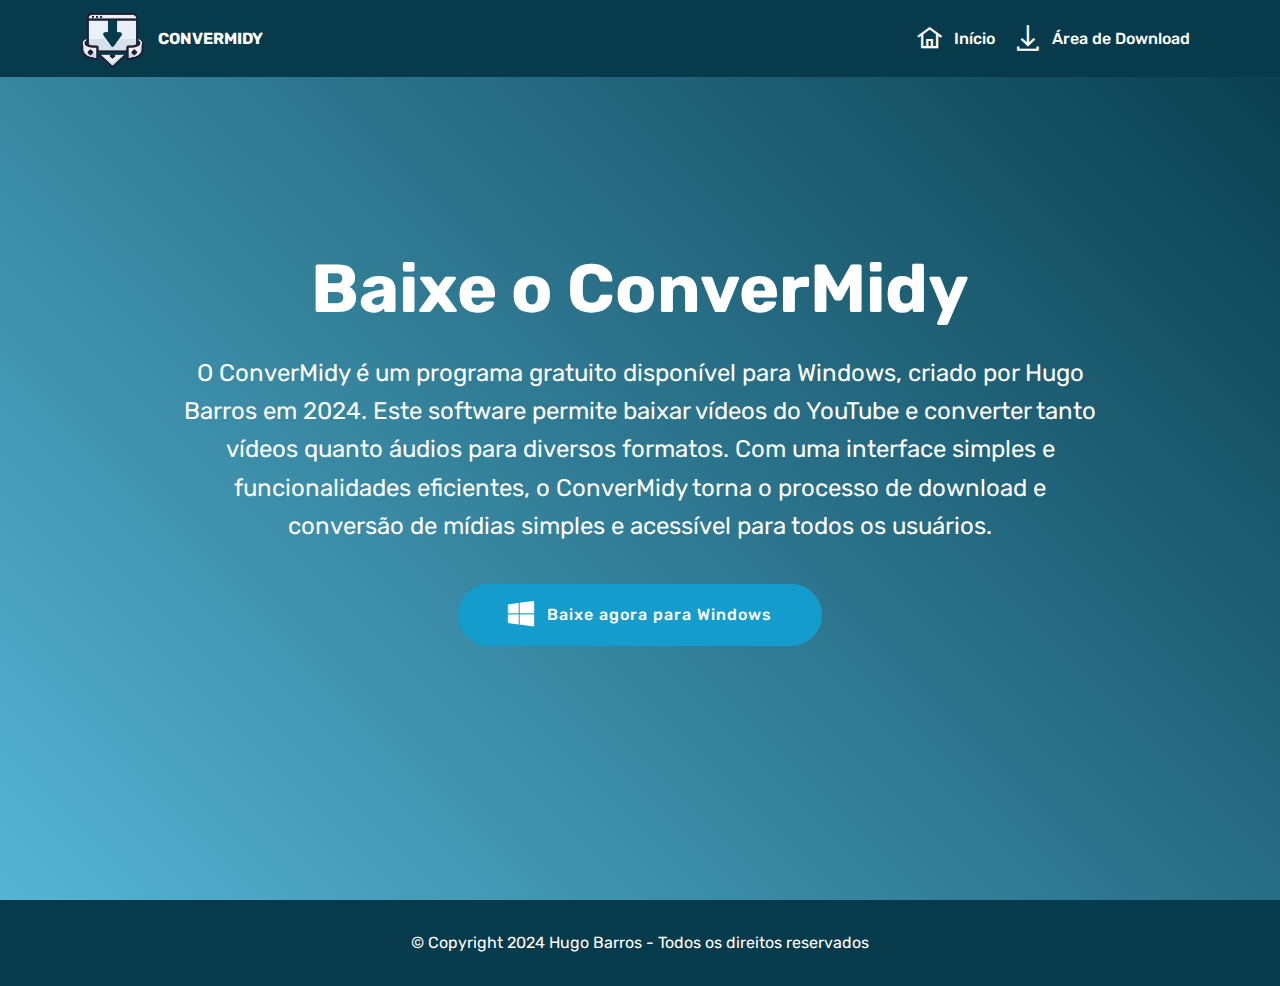
<file: index.html>
<!DOCTYPE html>
<html  >
<head>
  <!-- Site made with Mobirise Website Builder v4.12.4, https://mobirise.com -->
  <meta charset="UTF-8">
  <meta http-equiv="X-UA-Compatible" content="IE=edge">
  <meta name="generator" content="Mobirise v4.12.4, mobirise.com">
  <meta name="viewport" content="width=device-width, initial-scale=1, minimum-scale=1">
  <link rel="shortcut icon" href="assets/images/logo.ico" type="image/x-icon">
  <meta name="description" content="">
  
  
  <title>ConverMidy</title>
  <link rel="stylesheet" href="assets/web/assets/mobirise-icons2/mobirise2.css">
  <link rel="stylesheet" href="assets/web/assets/mobirise-icons/mobirise-icons.css">
  <link rel="stylesheet" href="assets/bootstrap/css/bootstrap.min.css">
  <link rel="stylesheet" href="assets/bootstrap/css/bootstrap-grid.min.css">
  <link rel="stylesheet" href="assets/bootstrap/css/bootstrap-reboot.min.css">
  <link rel="stylesheet" href="assets/tether/tether.min.css">
  <link rel="stylesheet" href="assets/dropdown/css/style.css">
  <link rel="stylesheet" href="assets/socicon/css/styles.css">
  <link rel="stylesheet" href="assets/theme/css/style.css">
  <link rel="preload" as="style" href="assets/mobirise/css/mbr-additional.css"><link rel="stylesheet" href="assets/mobirise/css/mbr-additional.css" type="text/css">
  
  
  
</head>
<body>
  <section class="menu cid-ugyujw8lJb" once="menu" id="menu1-d">

    

    <nav class="navbar navbar-expand beta-menu navbar-dropdown align-items-center navbar-toggleable-sm">
        <button class="navbar-toggler navbar-toggler-right" type="button" data-toggle="collapse" data-target="#navbarSupportedContent" aria-controls="navbarSupportedContent" aria-expanded="false" aria-label="Toggle navigation">
            <div class="hamburger">
                <span></span>
                <span></span>
                <span></span>
                <span></span>
            </div>
        </button>
        <div class="menu-logo">
            <div class="navbar-brand">
                <span class="navbar-logo">
                    <a href="index.html">
                         <img src="assets/images/logo.ico" alt="Mobirise" title="" style="height: 3.8rem;">
                    </a>
                </span>
                <span class="navbar-caption-wrap"><a class="navbar-caption text-white display-4" href="index.html">CONVERMIDY</a></span>
            </div>
        </div>
        <div class="collapse navbar-collapse" id="navbarSupportedContent">
            <ul class="navbar-nav nav-dropdown nav-right" data-app-modern-menu="true"><li class="nav-item">
                    <a class="nav-link link text-white display-4" href="index.html"><span class="mobi-mbri mobi-mbri-home mbr-iconfont mbr-iconfont-btn"></span>
                        
                        Início</a>
                </li>
                <li class="nav-item">
                    <a class="nav-link link text-white display-4" href="page1.html"><span class="mobi-mbri mobi-mbri-download mbr-iconfont mbr-iconfont-btn"></span>
                        
                        Área de Download</a>
                </li></ul>
            
        </div>
    </nav>
</section>

<section class="engine"><a href="https://mobirise.info/e">how to make your own website for free</a></section><section class="header5 cid-ugypqDAITO mbr-fullscreen" id="header5-6">

    

    
    <div class="container">
        <div class="row justify-content-center">
            <div class="mbr-white col-md-10">
                <h1 class="mbr-section-title align-center pb-3 mbr-fonts-style display-1"><strong>Baixe o ConverMidy</strong></h1>
                <p class="mbr-text align-center display-5 pb-3 mbr-fonts-style">
                   O ConverMidy é um programa gratuito disponível para Windows, criado por Hugo Barros em 2024. Este software permite baixar vídeos do YouTube e converter tanto vídeos quanto áudios para diversos formatos. Com uma interface simples e funcionalidades eficientes, o ConverMidy torna o processo de download e conversão de mídias simples e acessível para todos os usuários.
                </p>
                <div class="mbr-section-btn align-center"><a class="btn btn-md btn-primary display-4" href="page1.html"><span class="socicon socicon-windows mbr-iconfont mbr-iconfont-btn"></span>Baixe agora para Windows</a></div>
            </div>
        </div>
    </div>

    
</section>

<section once="footers" class="cid-ugytGsgKi4" id="footer6-c">

    

    

    <div class="container">
        <div class="media-container-row align-center mbr-white">
            <div class="col-12">
                <p class="mbr-text mb-0 mbr-fonts-style display-7">
                    © Copyright 2024 Hugo Barros - Todos os direitos reservados</p>
            </div>
        </div>
    </div>
</section>


  <script src="assets/web/assets/jquery/jquery.min.js"></script>
  <script src="assets/popper/popper.min.js"></script>
  <script src="assets/bootstrap/js/bootstrap.min.js"></script>
  <script src="assets/tether/tether.min.js"></script>
  <script src="assets/dropdown/js/nav-dropdown.js"></script>
  <script src="assets/dropdown/js/navbar-dropdown.js"></script>
  <script src="assets/touchswipe/jquery.touch-swipe.min.js"></script>
  <script src="assets/smoothscroll/smooth-scroll.js"></script>
  <script src="assets/theme/js/script.js"></script>
  
  
</body>
</html>
</file>
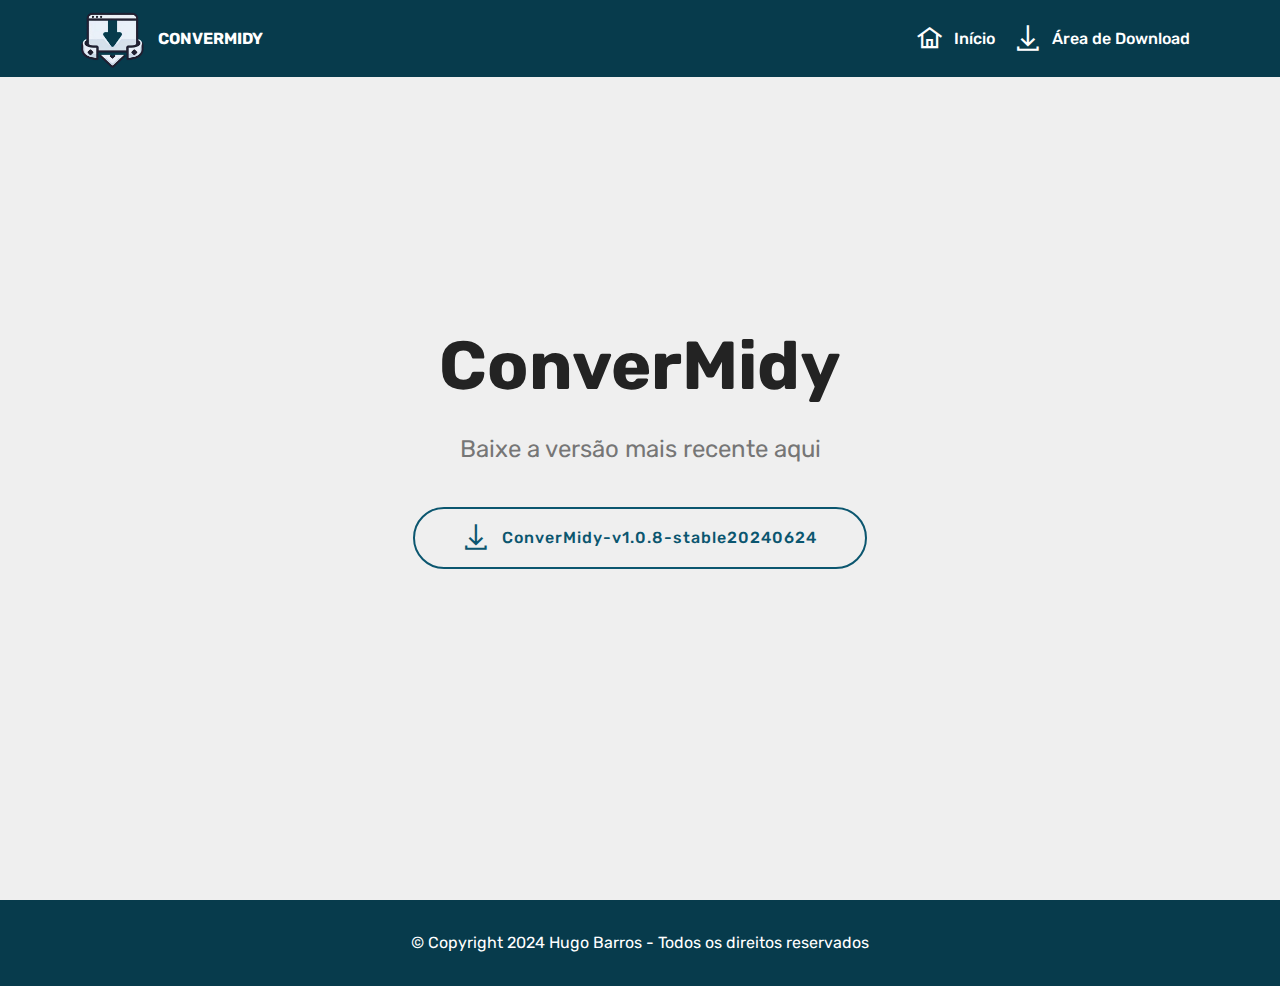
<file: page1.html>
<!DOCTYPE html>
<html  >
<head>
  <!-- Site made with Mobirise Website Builder v4.12.4, https://mobirise.com -->
  <meta charset="UTF-8">
  <meta http-equiv="X-UA-Compatible" content="IE=edge">
  <meta name="generator" content="Mobirise v4.12.4, mobirise.com">
  <meta name="viewport" content="width=device-width, initial-scale=1, minimum-scale=1">
  <link rel="shortcut icon" href="assets/images/logo.ico" type="image/x-icon">
  <meta name="description" content="Web Site Creator Description">
  
  
  <title>Download</title>
  <link rel="stylesheet" href="assets/web/assets/mobirise-icons/mobirise-icons.css">
  <link rel="stylesheet" href="assets/web/assets/mobirise-icons2/mobirise2.css">
  <link rel="stylesheet" href="assets/bootstrap/css/bootstrap.min.css">
  <link rel="stylesheet" href="assets/bootstrap/css/bootstrap-grid.min.css">
  <link rel="stylesheet" href="assets/bootstrap/css/bootstrap-reboot.min.css">
  <link rel="stylesheet" href="assets/tether/tether.min.css">
  <link rel="stylesheet" href="assets/dropdown/css/style.css">
  <link rel="stylesheet" href="assets/theme/css/style.css">
  <link rel="preload" as="style" href="assets/mobirise/css/mbr-additional.css"><link rel="stylesheet" href="assets/mobirise/css/mbr-additional.css" type="text/css">
  
  
  
</head>
<body>
  <section class="menu cid-ugyujw8lJb" once="menu" id="menu1-d">

    

    <nav class="navbar navbar-expand beta-menu navbar-dropdown align-items-center navbar-toggleable-sm">
        <button class="navbar-toggler navbar-toggler-right" type="button" data-toggle="collapse" data-target="#navbarSupportedContent" aria-controls="navbarSupportedContent" aria-expanded="false" aria-label="Toggle navigation">
            <div class="hamburger">
                <span></span>
                <span></span>
                <span></span>
                <span></span>
            </div>
        </button>
        <div class="menu-logo">
            <div class="navbar-brand">
                <span class="navbar-logo">
                    <a href="index.html">
                         <img src="assets/images/logo.ico" alt="Mobirise" title="" style="height: 3.8rem;">
                    </a>
                </span>
                <span class="navbar-caption-wrap"><a class="navbar-caption text-white display-4" href="index.html">CONVERMIDY</a></span>
            </div>
        </div>
        <div class="collapse navbar-collapse" id="navbarSupportedContent">
            <ul class="navbar-nav nav-dropdown nav-right" data-app-modern-menu="true"><li class="nav-item">
                    <a class="nav-link link text-white display-4" href="index.html"><span class="mobi-mbri mobi-mbri-home mbr-iconfont mbr-iconfont-btn"></span>
                        
                        Início</a>
                </li>
                <li class="nav-item">
                    <a class="nav-link link text-white display-4" href="page1.html"><span class="mobi-mbri mobi-mbri-download mbr-iconfont mbr-iconfont-btn"></span>
                        
                        Área de Download</a>
                </li></ul>
            
        </div>
    </nav>
</section>

<section class="engine"><a href="https://mobirise.info/k">how to develop free website</a></section><section class="header1 cid-ugysJfpItd mbr-fullscreen" id="header16-b">

    

    

    <div class="container">
        <div class="row justify-content-md-center">
            <div class="col-md-10 align-center">
                <h1 class="mbr-section-title mbr-bold pb-3 mbr-fonts-style display-1">
                    ConverMidy</h1>
                
                <p class="mbr-text pb-3 mbr-fonts-style display-5">Baixe a versão mais recente aqui</p>
                <div class="mbr-section-btn"><a class="btn btn-md btn-primary-outline display-4" href="https://drive.google.com/file/d/1hZg7Juc-eJUbCq8xsRJsTjKaFPzZW0q9/view?usp=sharing"><span class="mobi-mbri mobi-mbri-download mbr-iconfont mbr-iconfont-btn"></span>ConverMidy-v1.0.8-stable20240624</a></div>
            </div>
        </div>
    </div>

</section>

<section once="footers" class="cid-ugytGsgKi4" id="footer6-c">

    

    

    <div class="container">
        <div class="media-container-row align-center mbr-white">
            <div class="col-12">
                <p class="mbr-text mb-0 mbr-fonts-style display-7">
                    © Copyright 2024 Hugo Barros - Todos os direitos reservados</p>
            </div>
        </div>
    </div>
</section>


  <script src="assets/web/assets/jquery/jquery.min.js"></script>
  <script src="assets/popper/popper.min.js"></script>
  <script src="assets/bootstrap/js/bootstrap.min.js"></script>
  <script src="assets/tether/tether.min.js"></script>
  <script src="assets/smoothscroll/smooth-scroll.js"></script>
  <script src="assets/dropdown/js/nav-dropdown.js"></script>
  <script src="assets/dropdown/js/navbar-dropdown.js"></script>
  <script src="assets/touchswipe/jquery.touch-swipe.min.js"></script>
  <script src="assets/theme/js/script.js"></script>
  
  
</body>
</html>
</file>
<file: assets/web/assets/mobirise-icons2/mobirise2.css>
@font-face {
  font-family: 'Moririse2';
  font-display: swap;
  src:  url('mobirise2.eot?f2bix4');
  src:  url('mobirise2.eot?f2bix4#iefix') format('embedded-opentype'),
    url('mobirise2.ttf?f2bix4') format('truetype'),
    url('mobirise2.woff?f2bix4') format('woff'),
    url('mobirise2.svg?f2bix4#mobirise2') format('svg');
  font-weight: normal;
  font-style: normal;
}

[class^="mobi-"], [class*=" mobi-"] {
  /* use !important to prevent issues with browser extensions that change fonts */
  font-family: 'Moririse2' !important;
  speak: none;
  font-style: normal;
  font-weight: normal;
  font-variant: normal;
  text-transform: none;
  line-height: 1;

  /* Better Font Rendering =========== */
  -webkit-font-smoothing: antialiased;
  -moz-osx-font-smoothing: grayscale;
}

.mobi-mbri-add-submenu:before {
  content: "\e900";
}
.mobi-mbri-alert:before {
  content: "\e901";
}
.mobi-mbri-align-center:before {
  content: "\e902";
}
.mobi-mbri-align-justify:before {
  content: "\e903";
}
.mobi-mbri-align-left:before {
  content: "\e904";
}
.mobi-mbri-align-right:before {
  content: "\e905";
}
.mobi-mbri-android:before {
  content: "\e906";
}
.mobi-mbri-apple:before {
  content: "\e907";
}
.mobi-mbri-arrow-down:before {
  content: "\e908";
}
.mobi-mbri-arrow-next:before {
  content: "\e909";
}
.mobi-mbri-arrow-prev:before {
  content: "\e90a";
}
.mobi-mbri-arrow-up:before {
  content: "\e90b";
}
.mobi-mbri-bold:before {
  content: "\e90c";
}
.mobi-mbri-bookmark:before {
  content: "\e90d";
}
.mobi-mbri-bootstrap:before {
  content: "\e90e";
}
.mobi-mbri-briefcase:before {
  content: "\e90f";
}
.mobi-mbri-browse:before {
  content: "\e910";
}
.mobi-mbri-bulleted-list:before {
  content: "\e911";
}
.mobi-mbri-calendar:before {
  content: "\e912";
}
.mobi-mbri-camera:before {
  content: "\e913";
}
.mobi-mbri-cart-add:before {
  content: "\e914";
}
.mobi-mbri-cart-full:before {
  content: "\e915";
}
.mobi-mbri-cash:before {
  content: "\e916";
}
.mobi-mbri-change-style:before {
  content: "\e917";
}
.mobi-mbri-chat:before {
  content: "\e918";
}
.mobi-mbri-clock:before {
  content: "\e919";
}
.mobi-mbri-close:before {
  content: "\e91a";
}
.mobi-mbri-cloud:before {
  content: "\e91b";
}
.mobi-mbri-code:before {
  content: "\e91c";
}
.mobi-mbri-contact-form:before {
  content: "\e91d";
}
.mobi-mbri-credit-card:before {
  content: "\e91e";
}
.mobi-mbri-cursor-click:before {
  content: "\e91f";
}
.mobi-mbri-cust-feedback:before {
  content: "\e920";
}
.mobi-mbri-database:before {
  content: "\e921";
}
.mobi-mbri-delivery:before {
  content: "\e922";
}
.mobi-mbri-desktop:before {
  content: "\e923";
}
.mobi-mbri-devices:before {
  content: "\e924";
}
.mobi-mbri-down:before {
  content: "\e925";
}
.mobi-mbri-download-2:before {
  content: "\e926";
}
.mobi-mbri-download:before {
  content: "\e927";
}
.mobi-mbri-drag-n-drop-2:before {
  content: "\e928";
}
.mobi-mbri-drag-n-drop:before {
  content: "\e929";
}
.mobi-mbri-edit-2:before {
  content: "\e92a";
}
.mobi-mbri-edit:before {
  content: "\e92b";
}
.mobi-mbri-error:before {
  content: "\e92c";
}
.mobi-mbri-extension:before {
  content: "\e92d";
}
.mobi-mbri-features:before {
  content: "\e92e";
}
.mobi-mbri-file:before {
  content: "\e92f";
}
.mobi-mbri-flag:before {
  content: "\e930";
}
.mobi-mbri-folder:before {
  content: "\e931";
}
.mobi-mbri-gift:before {
  content: "\e932";
}
.mobi-mbri-github:before {
  content: "\e933";
}
.mobi-mbri-globe-2:before {
  content: "\e934";
}
.mobi-mbri-globe:before {
  content: "\e935";
}
.mobi-mbri-growing-chart:before {
  content: "\e936";
}
.mobi-mbri-hearth:before {
  content: "\e937";
}
.mobi-mbri-help:before {
  content: "\e938";
}
.mobi-mbri-home:before {
  content: "\e939";
}
.mobi-mbri-hot-cup:before {
  content: "\e93a";
}
.mobi-mbri-idea:before {
  content: "\e93b";
}
.mobi-mbri-image-gallery:before {
  content: "\e93c";
}
.mobi-mbri-image-slider:before {
  content: "\e93d";
}
.mobi-mbri-info:before {
  content: "\e93e";
}
.mobi-mbri-italic:before {
  content: "\e93f";
}
.mobi-mbri-key:before {
  content: "\e940";
}
.mobi-mbri-laptop:before {
  content: "\e941";
}
.mobi-mbri-layers:before {
  content: "\e942";
}
.mobi-mbri-left-right:before {
  content: "\e943";
}
.mobi-mbri-left:before {
  content: "\e944";
}
.mobi-mbri-letter:before {
  content: "\e945";
}
.mobi-mbri-like:before {
  content: "\e946";
}
.mobi-mbri-link:before {
  content: "\e947";
}
.mobi-mbri-lock:before {
  content: "\e948";
}
.mobi-mbri-login:before {
  content: "\e949";
}
.mobi-mbri-logout:before {
  content: "\e94a";
}
.mobi-mbri-magic-stick:before {
  content: "\e94b";
}
.mobi-mbri-map-pin:before {
  content: "\e94c";
}
.mobi-mbri-menu:before {
  content: "\e94d";
}
.mobi-mbri-mobile-2:before {
  content: "\e94e";
}
.mobi-mbri-mobile-horizontal:before {
  content: "\e94f";
}
.mobi-mbri-mobile:before {
  content: "\e950";
}
.mobi-mbri-mobirise:before {
  content: "\e951";
}
.mobi-mbri-more-horizontal:before {
  content: "\e952";
}
.mobi-mbri-more-vertical:before {
  content: "\e953";
}
.mobi-mbri-music:before {
  content: "\e954";
}
.mobi-mbri-new-file:before {
  content: "\e955";
}
.mobi-mbri-numbered-list:before {
  content: "\e956";
}
.mobi-mbri-opened-folder:before {
  content: "\e957";
}
.mobi-mbri-pages:before {
  content: "\e958";
}
.mobi-mbri-paper-plane:before {
  content: "\e959";
}
.mobi-mbri-paperclip:before {
  content: "\e95a";
}
.mobi-mbri-phone:before {
  content: "\e95b";
}
.mobi-mbri-photo:before {
  content: "\e95c";
}
.mobi-mbri-photos:before {
  content: "\e95d";
}
.mobi-mbri-pin:before {
  content: "\e95e";
}
.mobi-mbri-play:before {
  content: "\e95f";
}
.mobi-mbri-plus:before {
  content: "\e960";
}
.mobi-mbri-preview:before {
  content: "\e961";
}
.mobi-mbri-print:before {
  content: "\e962";
}
.mobi-mbri-protect:before {
  content: "\e963";
}
.mobi-mbri-question:before {
  content: "\e964";
}
.mobi-mbri-quote-left:before {
  content: "\e965";
}
.mobi-mbri-quote-right:before {
  content: "\e966";
}
.mobi-mbri-redo:before {
  content: "\e967";
}
.mobi-mbri-refresh:before {
  content: "\e968";
}
.mobi-mbri-responsive-2:before {
  content: "\e969";
}
.mobi-mbri-responsive:before {
  content: "\e96a";
}
.mobi-mbri-right:before {
  content: "\e96b";
}
.mobi-mbri-rocket:before {
  content: "\e96c";
}
.mobi-mbri-sad-face:before {
  content: "\e96d";
}
.mobi-mbri-sale:before {
  content: "\e96e";
}
.mobi-mbri-save:before {
  content: "\e96f";
}
.mobi-mbri-search:before {
  content: "\e970";
}
.mobi-mbri-setting-2:before {
  content: "\e971";
}
.mobi-mbri-setting-3:before {
  content: "\e972";
}
.mobi-mbri-setting:before {
  content: "\e973";
}
.mobi-mbri-share:before {
  content: "\e974";
}
.mobi-mbri-shopping-bag:before {
  content: "\e975";
}
.mobi-mbri-shopping-basket:before {
  content: "\e976";
}
.mobi-mbri-shopping-cart:before {
  content: "\e977";
}
.mobi-mbri-sites:before {
  content: "\e978";
}
.mobi-mbri-smile-face:before {
  content: "\e979";
}
.mobi-mbri-speed:before {
  content: "\e97a";
}
.mobi-mbri-star:before {
  content: "\e97b";
}
.mobi-mbri-success:before {
  content: "\e97c";
}
.mobi-mbri-sun:before {
  content: "\e97d";
}
.mobi-mbri-sun2:before {
  content: "\e97e";
}
.mobi-mbri-tablet-vertical:before {
  content: "\e97f";
}
.mobi-mbri-tablet:before {
  content: "\e980";
}
.mobi-mbri-target:before {
  content: "\e981";
}
.mobi-mbri-timer:before {
  content: "\e982";
}
.mobi-mbri-to-ftp:before {
  content: "\e983";
}
.mobi-mbri-to-local-drive:before {
  content: "\e984";
}
.mobi-mbri-touch-swipe:before {
  content: "\e985";
}
.mobi-mbri-touch:before {
  content: "\e986";
}
.mobi-mbri-trash:before {
  content: "\e987";
}
.mobi-mbri-underline:before {
  content: "\e988";
}
.mobi-mbri-undo:before {
  content: "\e989";
}
.mobi-mbri-unlink:before {
  content: "\e98a";
}
.mobi-mbri-unlock:before {
  content: "\e98b";
}
.mobi-mbri-up-down:before {
  content: "\e98c";
}
.mobi-mbri-up:before {
  content: "\e98d";
}
.mobi-mbri-update:before {
  content: "\e98e";
}
.mobi-mbri-upload-2:before {
  content: "\e98f";
}
.mobi-mbri-upload:before {
  content: "\e990";
}
.mobi-mbri-user-2:before {
  content: "\e991";
}
.mobi-mbri-user:before {
  content: "\e992";
}
.mobi-mbri-users:before {
  content: "\e993";
}
.mobi-mbri-video-play:before {
  content: "\e994";
}
.mobi-mbri-video:before {
  content: "\e995";
}
.mobi-mbri-watch:before {
  content: "\e996";
}
.mobi-mbri-website-theme-2:before {
  content: "\e997";
}
.mobi-mbri-website-theme:before {
  content: "\e998";
}
.mobi-mbri-wifi:before {
  content: "\e999";
}
.mobi-mbri-windows:before {
  content: "\e99a";
}
.mobi-mbri-zoom-in:before {
  content: "\e99b";
}
.mobi-mbri-zoom-out:before {
  content: "\e99c";
}
</file>
<file: assets/web/assets/mobirise-icons/mobirise-icons.css>
@font-face {
  font-family: 'MobiriseIcons';
  src:  url('mobirise-icons.eot?spat4u');
  src:  url('mobirise-icons.eot?spat4u#iefix') format('embedded-opentype'),
    url('mobirise-icons.ttf?spat4u') format('truetype'),
    url('mobirise-icons.woff?spat4u') format('woff'),
    url('mobirise-icons.svg?spat4u#MobiriseIcons') format('svg');
  font-weight: normal;
  font-style: normal;
  font-display: swap;
}

[class^="mbri-"], [class*=" mbri-"] {
  /* use !important to prevent issues with browser extensions that change fonts */
  font-family: MobiriseIcons !important;
  speak: none;
  font-style: normal;
  font-weight: normal;
  font-variant: normal;
  text-transform: none;
  line-height: 1;

  /* Better Font Rendering =========== */
  -webkit-font-smoothing: antialiased;
  -moz-osx-font-smoothing: grayscale;
}

.mbri-add-submenu:before {
  content: "\e900";
}
.mbri-alert:before {
  content: "\e901";
}
.mbri-align-center:before {
  content: "\e902";
}
.mbri-align-justify:before {
  content: "\e903";
}
.mbri-align-left:before {
  content: "\e904";
}
.mbri-align-right:before {
  content: "\e905";
}
.mbri-android:before {
  content: "\e906";
}
.mbri-apple:before {
  content: "\e907";
}
.mbri-arrow-down:before {
  content: "\e908";
}
.mbri-arrow-next:before {
  content: "\e909";
}
.mbri-arrow-prev:before {
  content: "\e90a";
}
.mbri-arrow-up:before {
  content: "\e90b";
}
.mbri-bold:before {
  content: "\e90c";
}
.mbri-bookmark:before {
  content: "\e90d";
}
.mbri-bootstrap:before {
  content: "\e90e";
}
.mbri-briefcase:before {
  content: "\e90f";
}
.mbri-browse:before {
  content: "\e910";
}
.mbri-bulleted-list:before {
  content: "\e911";
}
.mbri-calendar:before {
  content: "\e912";
}
.mbri-camera:before {
  content: "\e913";
}
.mbri-cart-add:before {
  content: "\e914";
}
.mbri-cart-full:before {
  content: "\e915";
}
.mbri-cash:before {
  content: "\e916";
}
.mbri-change-style:before {
  content: "\e917";
}
.mbri-chat:before {
  content: "\e918";
}
.mbri-clock:before {
  content: "\e919";
}
.mbri-close:before {
  content: "\e91a";
}
.mbri-cloud:before {
  content: "\e91b";
}
.mbri-code:before {
  content: "\e91c";
}
.mbri-contact-form:before {
  content: "\e91d";
}
.mbri-credit-card:before {
  content: "\e91e";
}
.mbri-cursor-click:before {
  content: "\e91f";
}
.mbri-cust-feedback:before {
  content: "\e920";
}
.mbri-database:before {
  content: "\e921";
}
.mbri-delivery:before {
  content: "\e922";
}
.mbri-desktop:before {
  content: "\e923";
}
.mbri-devices:before {
  content: "\e924";
}
.mbri-down:before {
  content: "\e925";
}
.mbri-download:before {
  content: "\e989";
}
.mbri-drag-n-drop:before {
  content: "\e927";
}
.mbri-drag-n-drop2:before {
  content: "\e928";
}
.mbri-edit:before {
  content: "\e929";
}
.mbri-edit2:before {
  content: "\e92a";
}
.mbri-error:before {
  content: "\e92b";
}
.mbri-extension:before {
  content: "\e92c";
}
.mbri-features:before {
  content: "\e92d";
}
.mbri-file:before {
  content: "\e92e";
}
.mbri-flag:before {
  content: "\e92f";
}
.mbri-folder:before {
  content: "\e930";
}
.mbri-gift:before {
  content: "\e931";
}
.mbri-github:before {
  content: "\e932";
}
.mbri-globe:before {
  content: "\e933";
}
.mbri-globe-2:before {
  content: "\e934";
}
.mbri-growing-chart:before {
  content: "\e935";
}
.mbri-hearth:before {
  content: "\e936";
}
.mbri-help:before {
  content: "\e937";
}
.mbri-home:before {
  content: "\e938";
}
.mbri-hot-cup:before {
  content: "\e939";
}
.mbri-idea:before {
  content: "\e93a";
}
.mbri-image-gallery:before {
  content: "\e93b";
}
.mbri-image-slider:before {
  content: "\e93c";
}
.mbri-info:before {
  content: "\e93d";
}
.mbri-italic:before {
  content: "\e93e";
}
.mbri-key:before {
  content: "\e93f";
}
.mbri-laptop:before {
  content: "\e940";
}
.mbri-layers:before {
  content: "\e941";
}
.mbri-left-right:before {
  content: "\e942";
}
.mbri-left:before {
  content: "\e943";
}
.mbri-letter:before {
  content: "\e944";
}
.mbri-like:before {
  content: "\e945";
}
.mbri-link:before {
  content: "\e946";
}
.mbri-lock:before {
  content: "\e947";
}
.mbri-login:before {
  content: "\e948";
}
.mbri-logout:before {
  content: "\e949";
}
.mbri-magic-stick:before {
  content: "\e94a";
}
.mbri-map-pin:before {
  content: "\e94b";
}
.mbri-menu:before {
  content: "\e94c";
}
.mbri-mobile:before {
  content: "\e94d";
}
.mbri-mobile2:before {
  content: "\e94e";
}
.mbri-mobirise:before {
  content: "\e94f";
}
.mbri-more-horizontal:before {
  content: "\e950";
}
.mbri-more-vertical:before {
  content: "\e951";
}
.mbri-music:before {
  content: "\e952";
}
.mbri-new-file:before {
  content: "\e953";
}
.mbri-numbered-list:before {
  content: "\e954";
}
.mbri-opened-folder:before {
  content: "\e955";
}
.mbri-pages:before {
  content: "\e956";
}
.mbri-paper-plane:before {
  content: "\e957";
}
.mbri-paperclip:before {
  content: "\e958";
}
.mbri-photo:before {
  content: "\e959";
}
.mbri-photos:before {
  content: "\e95a";
}
.mbri-pin:before {
  content: "\e95b";
}
.mbri-play:before {
  content: "\e95c";
}
.mbri-plus:before {
  content: "\e95d";
}
.mbri-preview:before {
  content: "\e95e";
}
.mbri-print:before {
  content: "\e95f";
}
.mbri-protect:before {
  content: "\e960";
}
.mbri-question:before {
  content: "\e961";
}
.mbri-quote-left:before {
  content: "\e962";
}
.mbri-quote-right:before {
  content: "\e963";
}
.mbri-refresh:before {
  content: "\e964";
}
.mbri-responsive:before {
  content: "\e965";
}
.mbri-right:before {
  content: "\e966";
}
.mbri-rocket:before {
  content: "\e967";
}
.mbri-sad-face:before {
  content: "\e968";
}
.mbri-sale:before {
  content: "\e969";
}
.mbri-save:before {
  content: "\e96a";
}
.mbri-search:before {
  content: "\e96b";
}
.mbri-setting:before {
  content: "\e96c";
}
.mbri-setting2:before {
  content: "\e96d";
}
.mbri-setting3:before {
  content: "\e96e";
}
.mbri-share:before {
  content: "\e96f";
}
.mbri-shopping-bag:before {
  content: "\e970";
}
.mbri-shopping-basket:before {
  content: "\e971";
}
.mbri-shopping-cart:before {
  content: "\e972";
}
.mbri-sites:before {
  content: "\e973";
}
.mbri-smile-face:before {
  content: "\e974";
}
.mbri-speed:before {
  content: "\e975";
}
.mbri-star:before {
  content: "\e976";
}
.mbri-success:before {
  content: "\e977";
}
.mbri-sun:before {
  content: "\e978";
}
.mbri-sun2:before {
  content: "\e979";
}
.mbri-tablet:before {
  content: "\e97a";
}
.mbri-tablet-vertical:before {
  content: "\e97b";
}
.mbri-target:before {
  content: "\e97c";
}
.mbri-timer:before {
  content: "\e97d";
}
.mbri-to-ftp:before {
  content: "\e97e";
}
.mbri-to-local-drive:before {
  content: "\e97f";
}
.mbri-touch-swipe:before {
  content: "\e980";
}
.mbri-touch:before {
  content: "\e981";
}
.mbri-trash:before {
  content: "\e982";
}
.mbri-underline:before {
  content: "\e983";
}
.mbri-unlink:before {
  content: "\e984";
}
.mbri-unlock:before {
  content: "\e985";
}
.mbri-up-down:before {
  content: "\e986";
}
.mbri-up:before {
  content: "\e987";
}
.mbri-update:before {
  content: "\e988";
}
.mbri-upload:before {
 content: "\e926"; 
}
.mbri-user:before {
  content: "\e98a";
}
.mbri-user2:before {
  content: "\e98b";
}
.mbri-users:before {
  content: "\e98c";
}
.mbri-video:before {
  content: "\e98d";
}
.mbri-video-play:before {
  content: "\e98e";
}
.mbri-watch:before {
  content: "\e98f";
}
.mbri-website-theme:before {
  content: "\e990";
}
.mbri-wifi:before {
  content: "\e991";
}
.mbri-windows:before {
  content: "\e992";
}
.mbri-zoom-out:before {
  content: "\e993";
}
.mbri-redo:before {
  content: "\e994";
}
.mbri-undo:before {
  content: "\e995";
}
</file>
<file: assets/dropdown/css/style.css>
.navbar-dropdown {
  left: 0;
  padding: 0;
  position: absolute;
  right: 0;
  top: 0;
  transition: all 0.45s ease;
  z-index: 1030;
  background: #282828; }
  .navbar-dropdown .navbar-logo {
    margin-right: 0.8rem;
    transition: margin 0.3s ease-in-out;
    vertical-align: middle; }
    .navbar-dropdown .navbar-logo img {
      height: 3.125rem;
      transition: all 0.3s ease-in-out; }
    .navbar-dropdown .navbar-logo.mbr-iconfont {
      font-size: 3.125rem;
      line-height: 3.125rem; }
  .navbar-dropdown .navbar-caption {
    font-weight: 700;
    white-space: normal;
    vertical-align: -4px;
    line-height: 3.125rem !important; }
    .navbar-dropdown .navbar-caption, .navbar-dropdown .navbar-caption:hover {
      color: inherit;
      text-decoration: none; }
  .navbar-dropdown .mbr-iconfont + .navbar-caption {
    vertical-align: -1px; }
  .navbar-dropdown.navbar-fixed-top {
    position: fixed; }
  .navbar-dropdown .navbar-brand span {
    vertical-align: -4px; }
  .navbar-dropdown.bg-color.transparent {
    background: none; }
  .navbar-dropdown.navbar-short .navbar-brand {
    padding: 0.625rem 0; }
    .navbar-dropdown.navbar-short .navbar-brand span {
      vertical-align: -1px; }
  .navbar-dropdown.navbar-short .navbar-caption {
    line-height: 2.375rem !important;
    vertical-align: -2px; }
  .navbar-dropdown.navbar-short .navbar-logo {
    margin-right: 0.5rem; }
    .navbar-dropdown.navbar-short .navbar-logo img {
      height: 2.375rem; }
    .navbar-dropdown.navbar-short .navbar-logo.mbr-iconfont {
      font-size: 2.375rem;
      line-height: 2.375rem; }
  .navbar-dropdown.navbar-short .mbr-table-cell {
    height: 3.625rem; }
  .navbar-dropdown .navbar-close {
    left: 0.6875rem;
    position: fixed;
    top: 0.75rem;
    z-index: 1000; }
  .navbar-dropdown .hamburger-icon {
    content: "";
    display: inline-block;
    vertical-align: middle;
    width: 16px;
    -webkit-box-shadow: 0 -6px 0 1px #282828,0 0 0 1px #282828,0 6px 0 1px #282828;
    -moz-box-shadow: 0 -6px 0 1px #282828,0 0 0 1px #282828,0 6px 0 1px #282828;
    box-shadow: 0 -6px 0 1px #282828,0 0 0 1px #282828,0 6px 0 1px #282828; }

.dropdown-menu .dropdown-toggle[data-toggle="dropdown-submenu"]::after {
  border-bottom: 0.35em solid transparent;
  border-left: 0.35em solid;
  border-right: 0;
  border-top: 0.35em solid transparent;
  margin-left: 0.3rem; }

.dropdown-menu .dropdown-item:focus {
  outline: 0; }

.nav-dropdown {
  font-size: 0.75rem;
  font-weight: 500;
  height: auto !important; }
  .nav-dropdown .nav-btn {
    padding-left: 1rem; }
  .nav-dropdown .link {
    margin: .667em 1.667em;
    font-weight: 500;
    padding: 0;
    transition: color .2s ease-in-out; }
    .nav-dropdown .link.dropdown-toggle {
      margin-right: 2.583em; }
      .nav-dropdown .link.dropdown-toggle::after {
        margin-left: .25rem;
        border-top: 0.35em solid;
        border-right: 0.35em solid transparent;
        border-left: 0.35em solid transparent;
        border-bottom: 0; }
      .nav-dropdown .link.dropdown-toggle[aria-expanded="true"] {
        margin: 0;
        padding: 0.667em 3.263em  0.667em 1.667em; }
  .nav-dropdown .link::after,
  .nav-dropdown .dropdown-item::after {
    color: inherit; }
  .nav-dropdown .btn {
    font-size: 0.75rem;
    font-weight: 700;
    letter-spacing: 0;
    margin-bottom: 0;
    padding-left: 1.25rem;
    padding-right: 1.25rem; }
  .nav-dropdown .dropdown-menu {
    border-radius: 0;
    border: 0;
    left: 0;
    margin: 0;
    padding-bottom: 1.25rem;
    padding-top: 1.25rem;
    position: relative; }
  .nav-dropdown .dropdown-submenu {
    margin-left: 0.125rem;
    top: 0; }
  .nav-dropdown .dropdown-item {
    font-weight: 500;
    line-height: 2;
    padding: 0.3846em 4.615em 0.3846em 1.5385em;
    position: relative;
    transition: color .2s ease-in-out, background-color .2s ease-in-out; }
    .nav-dropdown .dropdown-item::after {
      margin-top: -0.3077em;
      position: absolute;
      right: 1.1538em;
      top: 50%; }
    .nav-dropdown .dropdown-item:focus, .nav-dropdown .dropdown-item:hover {
      background: none; }

@media (max-width: 767px) {
  .nav-dropdown.navbar-toggleable-sm {
    bottom: 0;
    display: none;
    left: 0;
    overflow-x: hidden;
    position: fixed;
    top: 0;
    transform: translateX(-100%);
    -ms-transform: translateX(-100%);
    -webkit-transform: translateX(-100%);
    width: 18.75rem;
    z-index: 999; } }
.nav-dropdown.navbar-toggleable-xl {
  bottom: 0;
  display: none;
  left: 0;
  overflow-x: hidden;
  position: fixed;
  top: 0;
  transform: translateX(-100%);
  -ms-transform: translateX(-100%);
  -webkit-transform: translateX(-100%);
  width: 18.75rem;
  z-index: 999; }

.nav-dropdown-sm {
  display: block !important;
  overflow-x: hidden;
  overflow: auto;
  padding-top: 3.875rem; }
  .nav-dropdown-sm::after {
    content: "";
    display: block;
    height: 3rem;
    width: 100%; }
  .nav-dropdown-sm.collapse.in ~ .navbar-close {
    display: block !important; }
  .nav-dropdown-sm.collapsing, .nav-dropdown-sm.collapse.in {
    transform: translateX(0);
    -ms-transform: translateX(0);
    -webkit-transform: translateX(0);
    transition: all 0.25s ease-out;
    -webkit-transition: all 0.25s ease-out;
    background: #282828; }
  .nav-dropdown-sm.collapsing[aria-expanded="false"] {
    transform: translateX(-100%);
    -ms-transform: translateX(-100%);
    -webkit-transform: translateX(-100%); }
  .nav-dropdown-sm .nav-item {
    display: block;
    margin-left: 0 !important;
    padding-left: 0; }
  .nav-dropdown-sm .link,
  .nav-dropdown-sm .dropdown-item {
    border-top: 1px dotted rgba(255, 255, 255, 0.1);
    font-size: 0.8125rem;
    line-height: 1.6;
    margin: 0 !important;
    padding: 0.875rem 2.4rem 0.875rem 1.5625rem !important;
    position: relative;
    white-space: normal; }
    .nav-dropdown-sm .link:focus, .nav-dropdown-sm .link:hover,
    .nav-dropdown-sm .dropdown-item:focus,
    .nav-dropdown-sm .dropdown-item:hover {
      background: rgba(0, 0, 0, 0.2) !important;
      color: #c0a375; }
  .nav-dropdown-sm .nav-btn {
    position: relative;
    padding: 1.5625rem 1.5625rem 0 1.5625rem; }
    .nav-dropdown-sm .nav-btn::before {
      border-top: 1px dotted rgba(255, 255, 255, 0.1);
      content: "";
      left: 0;
      position: absolute;
      top: 0;
      width: 100%; }
    .nav-dropdown-sm .nav-btn + .nav-btn {
      padding-top: 0.625rem; }
      .nav-dropdown-sm .nav-btn + .nav-btn::before {
        display: none; }
  .nav-dropdown-sm .btn {
    padding: 0.625rem 0; }
  .nav-dropdown-sm .dropdown-toggle[data-toggle="dropdown-submenu"]::after {
    margin-left: .25rem;
    border-top: 0.35em solid;
    border-right: 0.35em solid transparent;
    border-left: 0.35em solid transparent;
    border-bottom: 0; }
  .nav-dropdown-sm .dropdown-toggle[data-toggle="dropdown-submenu"][aria-expanded="true"]::after {
    border-top: 0;
    border-right: 0.35em solid transparent;
    border-left: 0.35em solid transparent;
    border-bottom: 0.35em solid; }
  .nav-dropdown-sm .dropdown-menu {
    margin: 0;
    padding: 0;
    position: relative;
    top: 0;
    left: 0;
    width: 100%;
    border: 0;
    float: none;
    border-radius: 0;
    background: none; }
  .nav-dropdown-sm .dropdown-submenu {
    left: 100%;
    margin-left: 0.125rem;
    margin-top: -1.25rem;
    top: 0; }

.navbar-toggleable-sm .nav-dropdown .dropdown-menu {
  position: absolute; }

.navbar-toggleable-sm .nav-dropdown .dropdown-submenu {
  left: 100%;
  margin-left: 0.125rem;
  margin-top: -1.25rem;
  top: 0; }

.navbar-toggleable-sm.opened .nav-dropdown .dropdown-menu {
  position: relative; }

.navbar-toggleable-sm.opened .nav-dropdown .dropdown-submenu {
  left: 0;
  margin-left: 00rem;
  margin-top: 0rem;
  top: 0; }

.is-builder .nav-dropdown.collapsing {
  transition: none !important; }

/*# sourceMappingURL=style.css.map */
</file>
<file: assets/socicon/css/styles.css>
@charset "UTF-8";

@font-face {
  font-family: 'Socicon';
  src:  url('../fonts/socicon.eot');
  src:  url('../fonts/socicon.eot?#iefix') format('embedded-opentype'),
    url('../fonts/socicon.woff2') format('woff2'),
    url('../fonts/socicon.ttf') format('truetype'),
    url('../fonts/socicon.woff') format('woff'),
    url('../fonts/socicon.svg#socicon') format('svg');
  font-weight: normal;
  font-style: normal;
}

[data-icon]:before {
  font-family: "socicon" !important;
  content: attr(data-icon);
  font-style: normal !important;
  font-weight: normal !important;
  font-variant: normal !important;
  text-transform: none !important;
  speak: none;
  line-height: 1;
  -webkit-font-smoothing: antialiased;
  -moz-osx-font-smoothing: grayscale;
}

[class^="socicon-"], [class*=" socicon-"] {
  /* use !important to prevent issues with browser extensions that change fonts */
  font-family: 'Socicon' !important;
  speak: none;
  font-style: normal;
  font-weight: normal;
  font-variant: normal;
  text-transform: none;
  line-height: 1;

  /* Better Font Rendering =========== */
  -webkit-font-smoothing: antialiased;
  -moz-osx-font-smoothing: grayscale;
}

.socicon-eitaa:before {
  content: "\e97c";
}
.socicon-soroush:before {
  content: "\e97d";
}
.socicon-bale:before {
  content: "\e97e";
}
.socicon-zazzle:before {
  content: "\e97b";
}
.socicon-society6:before {
  content: "\e97a";
}
.socicon-redbubble:before {
  content: "\e979";
}
.socicon-avvo:before {
  content: "\e978";
}
.socicon-stitcher:before {
  content: "\e977";
}
.socicon-googlehangouts:before {
  content: "\e974";
}
.socicon-dlive:before {
  content: "\e975";
}
.socicon-vsco:before {
  content: "\e976";
}
.socicon-flipboard:before {
  content: "\e973";
}
.socicon-ubuntu:before {
  content: "\e958";
}
.socicon-artstation:before {
  content: "\e959";
}
.socicon-invision:before {
  content: "\e95a";
}
.socicon-torial:before {
  content: "\e95b";
}
.socicon-collectorz:before {
  content: "\e95c";
}
.socicon-seenthis:before {
  content: "\e95d";
}
.socicon-googleplaymusic:before {
  content: "\e95e";
}
.socicon-debian:before {
  content: "\e95f";
}
.socicon-filmfreeway:before {
  content: "\e960";
}
.socicon-gnome:before {
  content: "\e961";
}
.socicon-itchio:before {
  content: "\e962";
}
.socicon-jamendo:before {
  content: "\e963";
}
.socicon-mix:before {
  content: "\e964";
}
.socicon-sharepoint:before {
  content: "\e965";
}
.socicon-tinder:before {
  content: "\e966";
}
.socicon-windguru:before {
  content: "\e967";
}
.socicon-cdbaby:before {
  content: "\e968";
}
.socicon-elementaryos:before {
  content: "\e969";
}
.socicon-stage32:before {
  content: "\e96a";
}
.socicon-tiktok:before {
  content: "\e96b";
}
.socicon-gitter:before {
  content: "\e96c";
}
.socicon-letterboxd:before {
  content: "\e96d";
}
.socicon-threema:before {
  content: "\e96e";
}
.socicon-splice:before {
  content: "\e96f";
}
.socicon-metapop:before {
  content: "\e970";
}
.socicon-naver:before {
  content: "\e971";
}
.socicon-remote:before {
  content: "\e972";
}
.socicon-internet:before {
  content: "\e957";
}
.socicon-moddb:before {
  content: "\e94b";
}
.socicon-indiedb:before {
  content: "\e94c";
}
.socicon-traxsource:before {
  content: "\e94d";
}
.socicon-gamefor:before {
  content: "\e94e";
}
.socicon-pixiv:before {
  content: "\e94f";
}
.socicon-myanimelist:before {
  content: "\e950";
}
.socicon-blackberry:before {
  content: "\e951";
}
.socicon-wickr:before {
  content: "\e952";
}
.socicon-spip:before {
  content: "\e953";
}
.socicon-napster:before {
  content: "\e954";
}
.socicon-beatport:before {
  content: "\e955";
}
.socicon-hackerone:before {
  content: "\e956";
}
.socicon-hackernews:before {
  content: "\e946";
}
.socicon-smashwords:before {
  content: "\e947";
}
.socicon-kobo:before {
  content: "\e948";
}
.socicon-bookbub:before {
  content: "\e949";
}
.socicon-mailru:before {
  content: "\e94a";
}
.socicon-gitlab:before {
  content: "\e945";
}
.socicon-instructables:before {
  content: "\e944";
}
.socicon-portfolio:before {
  content: "\e943";
}
.socicon-codered:before {
  content: "\e940";
}
.socicon-origin:before {
  content: "\e941";
}
.socicon-nextdoor:before {
  content: "\e942";
}
.socicon-udemy:before {
  content: "\e93f";
}
.socicon-livemaster:before {
  content: "\e93e";
}
.socicon-crunchbase:before {
  content: "\e93b";
}
.socicon-homefy:before {
  content: "\e93c";
}
.socicon-calendly:before {
  content: "\e93d";
}
.socicon-realtor:before {
  content: "\e90f";
}
.socicon-tidal:before {
  content: "\e910";
}
.socicon-qobuz:before {
  content: "\e911";
}
.socicon-natgeo:before {
  content: "\e912";
}
.socicon-mastodon:before {
  content: "\e913";
}
.socicon-unsplash:before {
  content: "\e914";
}
.socicon-homeadvisor:before {
  content: "\e915";
}
.socicon-angieslist:before {
  content: "\e916";
}
.socicon-codepen:before {
  content: "\e917";
}
.socicon-slack:before {
  content: "\e918";
}
.socicon-openaigym:before {
  content: "\e919";
}
.socicon-logmein:before {
  content: "\e91a";
}
.socicon-fiverr:before {
  content: "\e91b";
}
.socicon-gotomeeting:before {
  content: "\e91c";
}
.socicon-aliexpress:before {
  content: "\e91d";
}
.socicon-guru:before {
  content: "\e91e";
}
.socicon-appstore:before {
  content: "\e91f";
}
.socicon-homes:before {
  content: "\e920";
}
.socicon-zoom:before {
  content: "\e921";
}
.socicon-alibaba:before {
  content: "\e922";
}
.socicon-craigslist:before {
  content: "\e923";
}
.socicon-wix:before {
  content: "\e924";
}
.socicon-redfin:before {
  content: "\e925";
}
.socicon-googlecalendar:before {
  content: "\e926";
}
.socicon-shopify:before {
  content: "\e927";
}
.socicon-freelancer:before {
  content: "\e928";
}
.socicon-seedrs:before {
  content: "\e929";
}
.socicon-bing:before {
  content: "\e92a";
}
.socicon-doodle:before {
  content: "\e92b";
}
.socicon-bonanza:before {
  content: "\e92c";
}
.socicon-squarespace:before {
  content: "\e92d";
}
.socicon-toptal:before {
  content: "\e92e";
}
.socicon-gust:before {
  content: "\e92f";
}
.socicon-ask:before {
  content: "\e930";
}
.socicon-trulia:before {
  content: "\e931";
}
.socicon-loomly:before {
  content: "\e932";
}
.socicon-ghost:before {
  content: "\e933";
}
.socicon-upwork:before {
  content: "\e934";
}
.socicon-fundable:before {
  content: "\e935";
}
.socicon-booking:before {
  content: "\e936";
}
.socicon-googlemaps:before {
  content: "\e937";
}
.socicon-zillow:before {
  content: "\e938";
}
.socicon-niconico:before {
  content: "\e939";
}
.socicon-toneden:before {
  content: "\e93a";
}
.socicon-augment:before {
  content: "\e908";
}
.socicon-bitbucket:before {
  content: "\e909";
}
.socicon-fyuse:before {
  content: "\e90a";
}
.socicon-yt-gaming:before {
  content: "\e90b";
}
.socicon-sketchfab:before {
  content: "\e90c";
}
.socicon-mobcrush:before {
  content: "\e90d";
}
.socicon-microsoft:before {
  content: "\e90e";
}
.socicon-pandora:before {
  content: "\e907";
}
.socicon-messenger:before {
  content: "\e906";
}
.socicon-gamewisp:before {
  content: "\e905";
}
.socicon-bloglovin:before {
  content: "\e904";
}
.socicon-tunein:before {
  content: "\e903";
}
.socicon-gamejolt:before {
  content: "\e901";
}
.socicon-trello:before {
  content: "\e902";
}
.socicon-spreadshirt:before {
  content: "\e900";
}
.socicon-500px:before {
  content: "\e000";
}
.socicon-8tracks:before {
  content: "\e001";
}
.socicon-airbnb:before {
  content: "\e002";
}
.socicon-alliance:before {
  content: "\e003";
}
.socicon-amazon:before {
  content: "\e004";
}
.socicon-amplement:before {
  content: "\e005";
}
.socicon-android:before {
  content: "\e006";
}
.socicon-angellist:before {
  content: "\e007";
}
.socicon-apple:before {
  content: "\e008";
}
.socicon-appnet:before {
  content: "\e009";
}
.socicon-baidu:before {
  content: "\e00a";
}
.socicon-bandcamp:before {
  content: "\e00b";
}
.socicon-battlenet:before {
  content: "\e00c";
}
.socicon-mixer:before {
  content: "\e00d";
}
.socicon-bebee:before {
  content: "\e00e";
}
.socicon-bebo:before {
  content: "\e00f";
}
.socicon-behance:before {
  content: "\e010";
}
.socicon-blizzard:before {
  content: "\e011";
}
.socicon-blogger:before {
  content: "\e012";
}
.socicon-buffer:before {
  content: "\e013";
}
.socicon-chrome:before {
  content: "\e014";
}
.socicon-coderwall:before {
  content: "\e015";
}
.socicon-curse:before {
  content: "\e016";
}
.socicon-dailymotion:before {
  content: "\e017";
}
.socicon-deezer:before {
  content: "\e018";
}
.socicon-delicious:before {
  content: "\e019";
}
.socicon-deviantart:before {
  content: "\e01a";
}
.socicon-diablo:before {
  content: "\e01b";
}
.socicon-digg:before {
  content: "\e01c";
}
.socicon-discord:before {
  content: "\e01d";
}
.socicon-disqus:before {
  content: "\e01e";
}
.socicon-douban:before {
  content: "\e01f";
}
.socicon-draugiem:before {
  content: "\e020";
}
.socicon-dribbble:before {
  content: "\e021";
}
.socicon-drupal:before {
  content: "\e022";
}
.socicon-ebay:before {
  content: "\e023";
}
.socicon-ello:before {
  content: "\e024";
}
.socicon-endomodo:before {
  content: "\e025";
}
.socicon-envato:before {
  content: "\e026";
}
.socicon-etsy:before {
  content: "\e027";
}
.socicon-facebook:before {
  content: "\e028";
}
.socicon-feedburner:before {
  content: "\e029";
}
.socicon-filmweb:before {
  content: "\e02a";
}
.socicon-firefox:before {
  content: "\e02b";
}
.socicon-flattr:before {
  content: "\e02c";
}
.socicon-flickr:before {
  content: "\e02d";
}
.socicon-formulr:before {
  content: "\e02e";
}
.socicon-forrst:before {
  content: "\e02f";
}
.socicon-foursquare:before {
  content: "\e030";
}
.socicon-friendfeed:before {
  content: "\e031";
}
.socicon-github:before {
  content: "\e032";
}
.socicon-goodreads:before {
  content: "\e033";
}
.socicon-google:before {
  content: "\e034";
}
.socicon-googlescholar:before {
  content: "\e035";
}
.socicon-googlegroups:before {
  content: "\e036";
}
.socicon-googlephotos:before {
  content: "\e037";
}
.socicon-googleplus:before {
  content: "\e038";
}
.socicon-grooveshark:before {
  content: "\e039";
}
.socicon-hackerrank:before {
  content: "\e03a";
}
.socicon-hearthstone:before {
  content: "\e03b";
}
.socicon-hellocoton:before {
  content: "\e03c";
}
.socicon-heroes:before {
  content: "\e03d";
}
.socicon-smashcast:before {
  content: "\e03e";
}
.socicon-horde:before {
  content: "\e03f";
}
.socicon-houzz:before {
  content: "\e040";
}
.socicon-icq:before {
  content: "\e041";
}
.socicon-identica:before {
  content: "\e042";
}
.socicon-imdb:before {
  content: "\e043";
}
.socicon-instagram:before {
  content: "\e044";
}
.socicon-issuu:before {
  content: "\e045";
}
.socicon-istock:before {
  content: "\e046";
}
.socicon-itunes:before {
  content: "\e047";
}
.socicon-keybase:before {
  content: "\e048";
}
.socicon-lanyrd:before {
  content: "\e049";
}
.socicon-lastfm:before {
  content: "\e04a";
}
.socicon-line:before {
  content: "\e04b";
}
.socicon-linkedin:before {
  content: "\e04c";
}
.socicon-livejournal:before {
  content: "\e04d";
}
.socicon-lyft:before {
  content: "\e04e";
}
.socicon-macos:before {
  content: "\e04f";
}
.socicon-mail:before {
  content: "\e050";
}
.socicon-medium:before {
  content: "\e051";
}
.socicon-meetup:before {
  content: "\e052";
}
.socicon-mixcloud:before {
  content: "\e053";
}
.socicon-modelmayhem:before {
  content: "\e054";
}
.socicon-mumble:before {
  content: "\e055";
}
.socicon-myspace:before {
  content: "\e056";
}
.socicon-newsvine:before {
  content: "\e057";
}
.socicon-nintendo:before {
  content: "\e058";
}
.socicon-npm:before {
  content: "\e059";
}
.socicon-odnoklassniki:before {
  content: "\e05a";
}
.socicon-openid:before {
  content: "\e05b";
}
.socicon-opera:before {
  content: "\e05c";
}
.socicon-outlook:before {
  content: "\e05d";
}
.socicon-overwatch:before {
  content: "\e05e";
}
.socicon-patreon:before {
  content: "\e05f";
}
.socicon-paypal:before {
  content: "\e060";
}
.socicon-periscope:before {
  content: "\e061";
}
.socicon-persona:before {
  content: "\e062";
}
.socicon-pinterest:before {
  content: "\e063";
}
.socicon-play:before {
  content: "\e064";
}
.socicon-player:before {
  content: "\e065";
}
.socicon-playstation:before {
  content: "\e066";
}
.socicon-pocket:before {
  content: "\e067";
}
.socicon-qq:before {
  content: "\e068";
}
.socicon-quora:before {
  content: "\e069";
}
.socicon-raidcall:before {
  content: "\e06a";
}
.socicon-ravelry:before {
  content: "\e06b";
}
.socicon-reddit:before {
  content: "\e06c";
}
.socicon-renren:before {
  content: "\e06d";
}
.socicon-researchgate:before {
  content: "\e06e";
}
.socicon-residentadvisor:before {
  content: "\e06f";
}
.socicon-reverbnation:before {
  content: "\e070";
}
.socicon-rss:before {
  content: "\e071";
}
.socicon-sharethis:before {
  content: "\e072";
}
.socicon-skype:before {
  content: "\e073";
}
.socicon-slideshare:before {
  content: "\e074";
}
.socicon-smugmug:before {
  content: "\e075";
}
.socicon-snapchat:before {
  content: "\e076";
}
.socicon-songkick:before {
  content: "\e077";
}
.socicon-soundcloud:before {
  content: "\e078";
}
.socicon-spotify:before {
  content: "\e079";
}
.socicon-stackexchange:before {
  content: "\e07a";
}
.socicon-stackoverflow:before {
  content: "\e07b";
}
.socicon-starcraft:before {
  content: "\e07c";
}
.socicon-stayfriends:before {
  content: "\e07d";
}
.socicon-steam:before {
  content: "\e07e";
}
.socicon-storehouse:before {
  content: "\e07f";
}
.socicon-strava:before {
  content: "\e080";
}
.socicon-streamjar:before {
  content: "\e081";
}
.socicon-stumbleupon:before {
  content: "\e082";
}
.socicon-swarm:before {
  content: "\e083";
}
.socicon-teamspeak:before {
  content: "\e084";
}
.socicon-teamviewer:before {
  content: "\e085";
}
.socicon-technorati:before {
  content: "\e086";
}
.socicon-telegram:before {
  content: "\e087";
}
.socicon-tripadvisor:before {
  content: "\e088";
}
.socicon-tripit:before {
  content: "\e089";
}
.socicon-triplej:before {
  content: "\e08a";
}
.socicon-tumblr:before {
  content: "\e08b";
}
.socicon-twitch:before {
  content: "\e08c";
}
.socicon-twitter:before {
  content: "\e08d";
}
.socicon-uber:before {
  content: "\e08e";
}
.socicon-ventrilo:before {
  content: "\e08f";
}
.socicon-viadeo:before {
  content: "\e090";
}
.socicon-viber:before {
  content: "\e091";
}
.socicon-viewbug:before {
  content: "\e092";
}
.socicon-vimeo:before {
  content: "\e093";
}
.socicon-vine:before {
  content: "\e094";
}
.socicon-vkontakte:before {
  content: "\e095";
}
.socicon-warcraft:before {
  content: "\e096";
}
.socicon-wechat:before {
  content: "\e097";
}
.socicon-weibo:before {
  content: "\e098";
}
.socicon-whatsapp:before {
  content: "\e099";
}
.socicon-wikipedia:before {
  content: "\e09a";
}
.socicon-windows:before {
  content: "\e09b";
}
.socicon-wordpress:before {
  content: "\e09c";
}
.socicon-wykop:before {
  content: "\e09d";
}
.socicon-xbox:before {
  content: "\e09e";
}
.socicon-xing:before {
  content: "\e09f";
}
.socicon-yahoo:before {
  content: "\e0a0";
}
.socicon-yammer:before {
  content: "\e0a1";
}
.socicon-yandex:before {
  content: "\e0a2";
}
.socicon-yelp:before {
  content: "\e0a3";
}
.socicon-younow:before {
  content: "\e0a4";
}
.socicon-youtube:before {
  content: "\e0a5";
}
.socicon-zapier:before {
  content: "\e0a6";
}
.socicon-zerply:before {
  content: "\e0a7";
}
.socicon-zomato:before {
  content: "\e0a8";
}
.socicon-zynga:before {
  content: "\e0a9";
}
</file>
<file: assets/theme/css/style.css>
/*!
 * Mobirise v4 theme (https://mobirise.com/)
 * Copyright 2017 Mobirise
 */
section {
  background-color: #eeeeee;
}

.form-control:focus {
  box-shadow: none;
}

:focus {
  outline: none;
}

body {
  font-style: normal;
  line-height: 1.5;
}

section,
.container,
.container-fluid {
  position: relative;
  word-wrap: break-word;
}

a.mbr-iconfont:hover {
  text-decoration: none;
}

.article .lead p,
.article .lead ul,
.article .lead ol,
.article .lead pre,
.article .lead blockquote {
  margin-bottom: 0;
}

ul,
ol,
pre,
blockquote {
  margin-bottom: 2.3125rem;
}

pre {
  background: #f4f4f4;
  padding: 10px 24px;
  white-space: pre-wrap;
}

.inactive {
  -webkit-user-select: none;
  -moz-user-select: none;
  -ms-user-select: none;
  user-select: none;
  pointer-events: none;
  -webkit-user-drag: none;
  user-drag: none;
}

.mbr-section__comments .row {
  justify-content: center;
  -webkit-justify-content: center;
}

a {
  font-style: normal;
  font-weight: 400;
  cursor: pointer;
}

a, a:hover {
  text-decoration: none;
}

figure {
  margin-bottom: 0;
}

body {
  color: #232323;
}

h1,
h2,
h3,
h4,
h5,
h6,
.h1,
.h2,
.h3,
.h4,
.h5,
.h6,
.display-1,
.display-2,
.display-3,
.display-4 {
  line-height: 1;
  word-break: break-word;
  word-wrap: break-word;
}

.mbr-section-title {
  font-style: normal;
  line-height: 1.2;
}

.mbr-section-subtitle {
  line-height: 1.3;
}

.mbr-text {
  font-style: normal;
  line-height: 1.6;
}

b,
strong {
  font-weight: bold;
}

blockquote {
  padding: 10px 0 10px 20px;
  position: relative;
  border-left: 2px solid;
  border-color: #ff3366;
}

input:-webkit-autofill, input:-webkit-autofill:hover, input:-webkit-autofill:focus, input:-webkit-autofill:active {
  transition-delay: 9999s;
  transition-property: background-color, color;
}

textarea[type='hidden'] {
  display: none;
}

body {
  position: relative;
}

section {
  background-position: 50% 50%;
  background-repeat: no-repeat;
  background-size: cover;
}

section .mbr-background-video,
section .mbr-background-video-preview {
  position: absolute;
  bottom: 0;
  left: 0;
  right: 0;
  top: 0;
}

.hidden {
  visibility: hidden;
}

.mbr-z-index20 {
  z-index: 20;
}

/*! Base colors */
.mbr-white {
  color: #ffffff;
}

.mbr-black {
  color: #000000;
}

.mbr-bg-white {
  background-color: #ffffff;
}

.mbr-bg-black {
  background-color: #000000;
}

/*! Text-aligns */
.align-left {
  text-align: left;
}

.align-center {
  text-align: center;
}

.align-right {
  text-align: right;
}

@media (max-width: 767px) {
  .align-left,
  .align-center,
  .align-right,
  .mbr-section-btn,
  .mbr-section-title {
    text-align: center;
  }
}

/*! Font-weight  */
.mbr-light {
  font-weight: 300;
}

.mbr-regular {
  font-weight: 400;
}

.mbr-semibold {
  font-weight: 500;
}

.mbr-bold {
  font-weight: 700;
}

/*! Media  */
.media-size-item {
  -moz-flex: 1 1 auto;
  -o-flex: 1 1 auto;
  flex: 1 1 auto;
}

.media-content {
  flex-basis: 100%;
}

.media-container-row {
  display: flex;
  flex-direction: row;
  flex-wrap: wrap;
  justify-content: center;
  align-content: center;
  align-items: start;
}

.media-container-row .media-size-item {
  width: 400px;
}

.media-container-column {
  display: flex;
  flex-direction: column;
  flex-wrap: wrap;
  justify-content: center;
  align-content: center;
  align-items: stretch;
}

.media-container-column > * {
  width: 100%;
}

@media (min-width: 992px) {
  .media-container-row {
    flex-wrap: nowrap;
  }
}

figure {
  overflow: hidden;
}

figure[mbr-media-size] {
  transition: width 0.1s;
}

.mbr-figure img,
.mbr-figure iframe {
  display: block;
  width: 100%;
}

.card {
  background-color: transparent;
  border: none;
}

.card-box {
  width: 100%;
}

.card-img {
  text-align: center;
  flex-shrink: 0;
  -webkit-flex-shrink: 0;
}

.media {
  max-width: 100%;
  margin: 0 auto;
}

.mbr-figure {
  -ms-grid-row-align: center;
  align-self: center;
}

.media-container > div {
  max-width: 100%;
}

.mbr-figure img,
.card-img img {
  width: 100%;
}

@media (max-width: 991px) {
  .media-size-item {
    width: auto !important;
  }
  .media {
    width: auto;
  }
  .mbr-figure {
    width: 100% !important;
  }
}

/*! Buttons */
.btn {
  font-weight: 500;
  border-width: 2px;
  font-style: normal;
  letter-spacing: 1px;
  margin: .4rem .8rem;
  white-space: normal;
  transition: all .3s ease-in-out;
  display: inline-flex;
  align-items: center;
  justify-content: center;
  word-break: break-word;
  -webkit-align-items: center;
  -webkit-justify-content: center;
  display: -webkit-inline-flex;
}

.btn-sm {
  font-weight: 500;
  letter-spacing: 1px;
  transition: all .3s ease-in-out;
}

.btn-md {
  font-weight: 500;
  letter-spacing: 1px;
  margin: .4rem .8rem !important;
  transition: all .3s ease-in-out;
}

.btn-lg {
  font-weight: 500;
  letter-spacing: 1px;
  margin: .4rem .8rem !important;
  transition: all .3s ease-in-out;
}

.mbr-section-btn {
  margin-left: -0.25rem;
  margin-right: -0.25rem;
  font-size: 0;
}

nav .mbr-section-btn {
  margin-left: 0rem;
  margin-right: 0rem;
}

.btn-form {
  border-radius: 0;
}

.btn-form:hover {
  cursor: pointer;
}

/*! Btn icon margin */
.btn .mbr-iconfont,
.btn.btn-sm .mbr-iconfont {
  cursor: pointer;
  margin-right: 0.5rem;
}

.btn.btn-md .mbr-iconfont,
.btn.btn-md .mbr-iconfont {
  margin-right: 0.8rem;
}

.mbr-regular {
  font-weight: 400;
}

.mbr-semibold {
  font-weight: 500;
}

.mbr-bold {
  font-weight: 700;
}

[type='submit'] {
  -webkit-appearance: none;
}

/*! Full-screen */
.mbr-fullscreen .mbr-overlay {
  min-height: 100vh;
}

.mbr-fullscreen {
  display: flex;
  display: -moz-flex;
  display: -ms-flex;
  display: -o-flex;
  align-items: center;
  -webkit-align-items: center;
  min-height: 100vh;
  padding-top: 3rem;
  padding-bottom: 3rem;
}

/*! Map */
.map {
  height: 25rem;
  position: relative;
}

.map iframe {
  width: 100%;
  height: 100%;
}

.mbr-overlay {
  background-color: #000;
  bottom: 0;
  left: 0;
  opacity: .5;
  position: absolute;
  right: 0;
  top: 0;
  z-index: 0;
  pointer-events: none;
}

/* Form */
blockquote {
  font-style: italic;
  padding: 10px 0 10px 20px;
  font-size: 1.09rem;
  position: relative;
  border-width: 3px;
}

.form-control {
  background-color: #f5f5f5;
  box-shadow: none;
  color: #565656;
  line-height: 1.43;
  min-height: 3.5em;
  padding: 1.07em .5em;
}

.form-control, .form-control:focus {
  border: 1px solid #e8e8e8;
}

.form-active .form-control:invalid {
  border-color: red;
}

.form-control-label {
  position: relative;
  cursor: pointer;
  margin-bottom: .357em;
  padding: 0;
}

.alert {
  color: #ffffff;
  border-radius: 0;
  border: 0;
  font-size: .875rem;
  line-height: 1.5;
  margin-bottom: 1.875rem;
  padding: 1.25rem;
  position: relative;
}

.alert.alert-form::after {
  background-color: inherit;
  bottom: -7px;
  content: "";
  display: block;
  height: 14px;
  left: 50%;
  margin-left: -7px;
  position: absolute;
  transform: rotate(45deg);
  width: 14px;
  -webkit-transform: rotate(45deg);
}

.form-asterisk {
  font-family: initial;
  position: absolute;
  top: -2px;
  font-weight: normal;
}

/*! Scroll to top arrow */
#scrollToTop a i:before {
  content: '';
  position: absolute;
  height: 40%;
  top: 25%;
  background: #fff;
  width: 2px;
  left: calc(50% - 1px);
}

#scrollToTop a i:after {
  content: '';
  position: absolute;
  display: block;
  border-top: 2px solid #fff;
  border-right: 2px solid #fff;
  width: 40%;
  height: 40%;
  left: 30%;
  bottom: 30%;
  transform: rotate(135deg);
  -webkit-transform: rotate(135deg);
}

.mbr-arrow-up {
  bottom: 25px;
  right: 90px;
  position: fixed;
  text-align: right;
  z-index: 5000;
  color: #ffffff;
  font-size: 32px;
  transform: rotate(180deg);
  -webkit-transform: rotate(180deg);
}

.mbr-arrow-up a {
  background: rgba(0, 0, 0, 0.2);
  border-radius: 3px;
  color: #fff;
  display: inline-block;
  height: 60px;
  width: 60px;
  outline-style: none !important;
  position: relative;
  text-decoration: none;
  transition: all 0.3s ease-in-out;
  cursor: pointer;
  text-align: center;
}

.mbr-arrow-up a:hover {
  background-color: rgba(0, 0, 0, 0.4);
}

.mbr-arrow-up a i {
  line-height: 60px;
}

.mbr-arrow-up-icon {
  display: block;
  color: #fff;
}

.mbr-arrow-up-icon::before {
  content: '\203a';
  display: inline-block;
  font-family: serif;
  font-size: 32px;
  line-height: 1;
  font-style: normal;
  position: relative;
  top: 6px;
  left: -4px;
  -webkit-transform: rotate(-90deg);
  transform: rotate(-90deg);
}

/*! Arrow Down */
.mbr-arrow {
  position: absolute;
  bottom: 45px;
  left: 50%;
  width: 60px;
  height: 60px;
  cursor: pointer;
  background-color: rgba(80, 80, 80, 0.5);
  border-radius: 50%;
  -webkit-transform: translateX(-50%);
  transform: translateX(-50%);
}

.mbr-arrow > a {
  display: inline-block;
  text-decoration: none;
  outline-style: none;
  -webkit-animation: arrowdown 1.7s ease-in-out infinite;
  animation: arrowdown 1.7s ease-in-out infinite;
}

.mbr-arrow > a > i {
  position: absolute;
  top: -2px;
  left: 15px;
  font-size: 2rem;
}

@keyframes arrowdown {
  0% {
    transform: translateY(0px);
    -webkit-transform: translateY(0px);
  }
  50% {
    transform: translateY(-5px);
    -webkit-transform: translateY(-5px);
  }
  100% {
    transform: translateY(0px);
    -webkit-transform: translateY(0px);
  }
}

@-webkit-keyframes arrowdown {
  0% {
    transform: translateY(0px);
    -webkit-transform: translateY(0px);
  }
  50% {
    transform: translateY(-5px);
    -webkit-transform: translateY(-5px);
  }
  100% {
    transform: translateY(0px);
    -webkit-transform: translateY(0px);
  }
}

@media (max-width: 500px) {
  .mbr-arrow-up {
    left: 50%;
    right: auto;
    transform: translateX(-50%) rotate(180deg);
    -webkit-transform: translateX(-50%) rotate(180deg);
  }
}

/*Gradients animation*/
@keyframes gradient-animation {
  from {
    background-position: 0% 100%;
    -webkit-animation-timing-function: ease-in-out;
            animation-timing-function: ease-in-out;
  }
  to {
    background-position: 100% 0%;
    -webkit-animation-timing-function: ease-in-out;
            animation-timing-function: ease-in-out;
  }
}

@-webkit-keyframes gradient-animation {
  from {
    background-position: 0% 100%;
    -webkit-animation-timing-function: ease-in-out;
            animation-timing-function: ease-in-out;
  }
  to {
    background-position: 100% 0%;
    -webkit-animation-timing-function: ease-in-out;
            animation-timing-function: ease-in-out;
  }
}

.bg-gradient {
  background-size: 200% 200%;
  animation: gradient-animation 5s infinite alternate;
  -webkit-animation: gradient-animation 5s infinite alternate;
}

.menu .navbar-brand {
  display: -webkit-flex;
}

.menu .navbar-brand span {
  display: flex;
  display: -webkit-flex;
}

.menu .navbar-brand .navbar-caption-wrap {
  display: -webkit-flex;
}

.menu .navbar-brand .navbar-logo img {
  display: -webkit-flex;
}

@media (min-width: 768px) and (max-width: 1023px) {
  .menu .navbar-toggleable-sm .navbar-nav {
    display: -ms-flexbox;
  }
}

@media (max-width: 1023px) {
  .menu .navbar-collapse {
    max-height: 93.5vh;
  }
  .menu .navbar-collapse.show {
    overflow: auto;
  }
}

@media (min-width: 1024px) {
  .menu .navbar-nav.nav-dropdown {
    display: -webkit-flex;
  }
  .menu .navbar-toggleable-sm .navbar-collapse {
    display: -webkit-flex !important;
  }
  .menu .collapsed .navbar-collapse {
    max-height: 93.5vh;
  }
  .menu .collapsed .navbar-collapse.show {
    overflow: auto;
  }
}

@media (max-width: 767px) {
  .menu .navbar-collapse {
    max-height: 80vh;
  }
}

/* Others*/
.note-check a[data-value=Rubik] {
  font-style: normal;
}

.mbr-arrow a {
  color: #ffffff;
}

@media (max-width: 767px) {
  .mbr-arrow {
    display: none;
  }
}

.navbar {
  display: -webkit-flex;
  -webkit-flex-wrap: wrap;
  -webkit-align-items: center;
  -webkit-justify-content: space-between;
}

.navbar-collapse {
  -webkit-flex-basis: 100%;
  -webkit-flex-grow: 1;
  -webkit-align-items: center;
}

.nav-dropdown .link {
  padding: 0.667em 1.667em !important;
  margin: 0 !important;
}

.nav {
  display: -webkit-flex;
  -webkit-flex-wrap: wrap;
}

.row {
  display: -webkit-flex;
  -webkit-flex-wrap: wrap;
}

.justify-content-center {
  -webkit-justify-content: center;
}

.form-inline {
  display: -webkit-flex;
  -webkit-align-items: center;
}

.card-wrapper {
  -webkit-flex: 1;
}

.carousel-control {
  z-index: 10;
  display: -webkit-flex;
  -webkit-align-items: center;
  -webkit-justify-content: center;
}

.carousel-controls {
  display: -webkit-flex;
}

.media {
  display: -webkit-flex;
}

.form-group:focus {
  outline: none;
}

.jq-selectbox__select {
  padding: 1.07em 0.5em;
  position: absolute;
  top: 0;
  left: 0;
  width: 100%;
}

.jq-selectbox__dropdown {
  position: absolute;
  top: 100%;
  left: 0 !important;
  width: 100% !important;
}

.jq-selectbox__trigger-arrow {
  -webkit-transform: translateY(-50%);
          transform: translateY(-50%);
}

.jq-selectbox li {
  padding: 1.07em 0.5em;
}

input[type='range'] {
  padding-left: 0 !important;
  padding-right: 0 !important;
}

.modal-dialog,
.modal-content {
  height: 100%;
}

.modal-dialog .carousel-inner {
  height: calc(100vh - 1.75rem);
}

@media (max-width: 575px) {
  .modal-dialog .carousel-inner {
    height: calc(100vh - 1rem);
  }
}

.carousel-item {
  text-align: center;
}

.carousel-item img {
  margin: auto;
}

.navbar-toggler {
  align-self: flex-start;
  padding: 0.25rem 0.75rem;
  font-size: 1.25rem;
  line-height: 1;
  background: transparent;
  border: 1px solid transparent;
  border-radius: 0.25rem;
}

.navbar-toggler:focus,
.navbar-toggler:hover {
  text-decoration: none;
}

.navbar-toggler-icon {
  display: inline-block;
  width: 1.5em;
  height: 1.5em;
  vertical-align: middle;
  content: '';
  background: no-repeat center center;
  background-size: 100% 100%;
}

.navbar-toggler-left {
  position: absolute;
  left: 1rem;
}

.navbar-toggler-right {
  position: absolute;
  right: 1rem;
}

@media (max-width: 575px) {
  .navbar-toggleable .navbar-nav .dropdown-menu {
    position: static;
    float: none;
  }
  .navbar-toggleable > .container {
    padding-right: 0;
    padding-left: 0;
  }
}

@media (min-width: 576px) {
  .navbar-toggleable {
    flex-direction: row;
    flex-wrap: nowrap;
    align-items: center;
  }
  .navbar-toggleable .navbar-nav {
    flex-direction: row;
  }
  .navbar-toggleable .navbar-nav .nav-link {
    padding-right: 0.5rem;
    padding-left: 0.5rem;
  }
  .navbar-toggleable > .container {
    display: flex;
    flex-wrap: nowrap;
    align-items: center;
  }
  .navbar-toggleable .navbar-collapse {
    display: flex !important;
    width: 100%;
  }
  .navbar-toggleable .navbar-toggler {
    display: none;
  }
}

@media (max-width: 767px) {
  .navbar-toggleable-sm .navbar-nav .dropdown-menu {
    position: static;
    float: none;
  }
  .navbar-toggleable-sm > .container {
    padding-right: 0;
    padding-left: 0;
  }
}

@media (min-width: 768px) {
  .navbar-toggleable-sm {
    flex-direction: row;
    flex-wrap: nowrap;
    align-items: center;
  }
  .navbar-toggleable-sm .navbar-nav {
    flex-direction: row;
  }
  .navbar-toggleable-sm .navbar-nav .nav-link {
    padding-right: 0.5rem;
    padding-left: 0.5rem;
  }
  .navbar-toggleable-sm > .container {
    display: flex;
    flex-wrap: nowrap;
    align-items: center;
  }
  .navbar-toggleable-sm .navbar-collapse {
    display: none;
    width: 100%;
  }
  .navbar-toggleable-sm .navbar-toggler {
    display: none;
  }
}

@media (max-width: 1023px) {
  .navbar-toggleable-md .navbar-nav .dropdown-menu {
    position: static;
    float: none;
  }
  .navbar-toggleable-md > .container {
    padding-right: 0;
    padding-left: 0;
  }
}

@media (min-width: 1024px) {
  .navbar-toggleable-md {
    flex-direction: row;
    flex-wrap: nowrap;
    align-items: center;
  }
  .navbar-toggleable-md .navbar-nav {
    flex-direction: row;
  }
  .navbar-toggleable-md .navbar-nav .nav-link {
    padding-right: 0.5rem;
    padding-left: 0.5rem;
  }
  .navbar-toggleable-md > .container {
    display: flex;
    flex-wrap: nowrap;
    align-items: center;
  }
  .navbar-toggleable-md .navbar-collapse {
    display: flex !important;
    width: 100%;
  }
  .navbar-toggleable-md .navbar-toggler {
    display: none;
  }
}

@media (max-width: 1199px) {
  .navbar-toggleable-lg .navbar-nav .dropdown-menu {
    position: static;
    float: none;
  }
  .navbar-toggleable-lg > .container {
    padding-right: 0;
    padding-left: 0;
  }
}

@media (min-width: 1200px) {
  .navbar-toggleable-lg {
    flex-direction: row;
    flex-wrap: nowrap;
    align-items: center;
  }
  .navbar-toggleable-lg .navbar-nav {
    flex-direction: row;
  }
  .navbar-toggleable-lg .navbar-nav .nav-link {
    padding-right: 0.5rem;
    padding-left: 0.5rem;
  }
  .navbar-toggleable-lg > .container {
    display: flex;
    flex-wrap: nowrap;
    align-items: center;
  }
  .navbar-toggleable-lg .navbar-collapse {
    display: flex !important;
    width: 100%;
  }
  .navbar-toggleable-lg .navbar-toggler {
    display: none;
  }
}

.navbar-toggleable-xl {
  flex-direction: row;
  flex-wrap: nowrap;
  align-items: center;
}

.navbar-toggleable-xl .navbar-nav .dropdown-menu {
  position: static;
  float: none;
}

.navbar-toggleable-xl > .container {
  padding-right: 0;
  padding-left: 0;
}

.navbar-toggleable-xl .navbar-nav {
  flex-direction: row;
}

.navbar-toggleable-xl .navbar-nav .nav-link {
  padding-right: 0.5rem;
  padding-left: 0.5rem;
}

.navbar-toggleable-xl > .container {
  display: flex;
  flex-wrap: nowrap;
  align-items: center;
}

.navbar-toggleable-xl .navbar-collapse {
  display: flex !important;
  width: 100%;
}

.navbar-toggleable-xl .navbar-toggler {
  display: none;
}

.card-img {
  width: auto;
}

.menu .navbar.collapsed:not(.beta-menu) {
  flex-direction: column;
}

.carousel-item.active,
.carousel-item-next,
.carousel-item-prev {
  display: flex;
}

.note-air-layout .dropup .dropdown-menu,
.note-air-layout .navbar-fixed-bottom .dropdown .dropdown-menu {
  bottom: initial !important;
}

html,
body {
  height: auto;
  min-height: 100vh;
}

.dropup .dropdown-toggle::after {
  display: none;
}
.engine {
	position: absolute;
	text-indent: -2400px;
	text-align: center;
	padding: 0;
	top: 0;
	left: -2400px;
}
</file>
<file: assets/mobirise/css/mbr-additional.css>
@import url(https://fonts.googleapis.com/css?family=Rubik:300,400,500,600,700,800,900,300i,400i,500i,600i,700i,800i,900i&display=swap);





body {
  font-family: Rubik;
}
.display-1 {
  font-family: 'Rubik', sans-serif;
  font-size: 4.25rem;
  font-display: swap;
}
.display-1 > .mbr-iconfont {
  font-size: 6.8rem;
}
.display-2 {
  font-family: 'Rubik', sans-serif;
  font-size: 3rem;
  font-display: swap;
}
.display-2 > .mbr-iconfont {
  font-size: 4.8rem;
}
.display-4 {
  font-family: 'Rubik', sans-serif;
  font-size: 1rem;
  font-display: swap;
}
.display-4 > .mbr-iconfont {
  font-size: 1.6rem;
}
.display-5 {
  font-family: 'Rubik', sans-serif;
  font-size: 1.5rem;
  font-display: swap;
}
.display-5 > .mbr-iconfont {
  font-size: 2.4rem;
}
.display-7 {
  font-family: 'Rubik', sans-serif;
  font-size: 1rem;
  font-display: swap;
}
.display-7 > .mbr-iconfont {
  font-size: 1.6rem;
}
/* ---- Fluid typography for mobile devices ---- */
/* 1.4 - font scale ratio ( bootstrap == 1.42857 ) */
/* 100vw - current viewport width */
/* (48 - 20)  48 == 48rem == 768px, 20 == 20rem == 320px(minimal supported viewport) */
/* 0.65 - min scale variable, may vary */
@media (max-width: 768px) {
  .display-1 {
    font-size: 3.4rem;
    font-size: calc( 2.1374999999999997rem + (4.25 - 2.1374999999999997) * ((100vw - 20rem) / (48 - 20)));
    line-height: calc( 1.4 * (2.1374999999999997rem + (4.25 - 2.1374999999999997) * ((100vw - 20rem) / (48 - 20))));
  }
  .display-2 {
    font-size: 2.4rem;
    font-size: calc( 1.7rem + (3 - 1.7) * ((100vw - 20rem) / (48 - 20)));
    line-height: calc( 1.4 * (1.7rem + (3 - 1.7) * ((100vw - 20rem) / (48 - 20))));
  }
  .display-4 {
    font-size: 0.8rem;
    font-size: calc( 1rem + (1 - 1) * ((100vw - 20rem) / (48 - 20)));
    line-height: calc( 1.4 * (1rem + (1 - 1) * ((100vw - 20rem) / (48 - 20))));
  }
  .display-5 {
    font-size: 1.2rem;
    font-size: calc( 1.175rem + (1.5 - 1.175) * ((100vw - 20rem) / (48 - 20)));
    line-height: calc( 1.4 * (1.175rem + (1.5 - 1.175) * ((100vw - 20rem) / (48 - 20))));
  }
}
/* Buttons */
.btn {
  padding: 1rem 3rem;
  border-radius: 3px;
}
.btn-sm {
  padding: 0.6rem 1.5rem;
  border-radius: 3px;
}
.btn-md {
  padding: 1rem 3rem;
  border-radius: 3px;
}
.btn-lg {
  padding: 1.2rem 3.2rem;
  border-radius: 3px;
}
.bg-primary {
  background-color: #149dcc !important;
}
.bg-success {
  background-color: #f7ed4a !important;
}
.bg-info {
  background-color: #82786e !important;
}
.bg-warning {
  background-color: #879a9f !important;
}
.bg-danger {
  background-color: #b1a374 !important;
}
.btn-primary,
.btn-primary:active {
  background-color: #149dcc !important;
  border-color: #149dcc !important;
  color: #ffffff !important;
}
.btn-primary:hover,
.btn-primary:focus,
.btn-primary.focus,
.btn-primary.active {
  color: #ffffff !important;
  background-color: #0d6786 !important;
  border-color: #0d6786 !important;
}
.btn-primary.disabled,
.btn-primary:disabled {
  color: #ffffff !important;
  background-color: #0d6786 !important;
  border-color: #0d6786 !important;
}
.btn-secondary,
.btn-secondary:active {
  background-color: #ff3366 !important;
  border-color: #ff3366 !important;
  color: #ffffff !important;
}
.btn-secondary:hover,
.btn-secondary:focus,
.btn-secondary.focus,
.btn-secondary.active {
  color: #ffffff !important;
  background-color: #e50039 !important;
  border-color: #e50039 !important;
}
.btn-secondary.disabled,
.btn-secondary:disabled {
  color: #ffffff !important;
  background-color: #e50039 !important;
  border-color: #e50039 !important;
}
.btn-info,
.btn-info:active {
  background-color: #82786e !important;
  border-color: #82786e !important;
  color: #ffffff !important;
}
.btn-info:hover,
.btn-info:focus,
.btn-info.focus,
.btn-info.active {
  color: #ffffff !important;
  background-color: #59524b !important;
  border-color: #59524b !important;
}
.btn-info.disabled,
.btn-info:disabled {
  color: #ffffff !important;
  background-color: #59524b !important;
  border-color: #59524b !important;
}
.btn-success,
.btn-success:active {
  background-color: #f7ed4a !important;
  border-color: #f7ed4a !important;
  color: #3f3c03 !important;
}
.btn-success:hover,
.btn-success:focus,
.btn-success.focus,
.btn-success.active {
  color: #3f3c03 !important;
  background-color: #eadd0a !important;
  border-color: #eadd0a !important;
}
.btn-success.disabled,
.btn-success:disabled {
  color: #3f3c03 !important;
  background-color: #eadd0a !important;
  border-color: #eadd0a !important;
}
.btn-warning,
.btn-warning:active {
  background-color: #879a9f !important;
  border-color: #879a9f !important;
  color: #ffffff !important;
}
.btn-warning:hover,
.btn-warning:focus,
.btn-warning.focus,
.btn-warning.active {
  color: #ffffff !important;
  background-color: #617479 !important;
  border-color: #617479 !important;
}
.btn-warning.disabled,
.btn-warning:disabled {
  color: #ffffff !important;
  background-color: #617479 !important;
  border-color: #617479 !important;
}
.btn-danger,
.btn-danger:active {
  background-color: #b1a374 !important;
  border-color: #b1a374 !important;
  color: #ffffff !important;
}
.btn-danger:hover,
.btn-danger:focus,
.btn-danger.focus,
.btn-danger.active {
  color: #ffffff !important;
  background-color: #8b7d4e !important;
  border-color: #8b7d4e !important;
}
.btn-danger.disabled,
.btn-danger:disabled {
  color: #ffffff !important;
  background-color: #8b7d4e !important;
  border-color: #8b7d4e !important;
}
.btn-white {
  color: #333333 !important;
}
.btn-white,
.btn-white:active {
  background-color: #ffffff !important;
  border-color: #ffffff !important;
  color: #808080 !important;
}
.btn-white:hover,
.btn-white:focus,
.btn-white.focus,
.btn-white.active {
  color: #808080 !important;
  background-color: #d9d9d9 !important;
  border-color: #d9d9d9 !important;
}
.btn-white.disabled,
.btn-white:disabled {
  color: #808080 !important;
  background-color: #d9d9d9 !important;
  border-color: #d9d9d9 !important;
}
.btn-black,
.btn-black:active {
  background-color: #333333 !important;
  border-color: #333333 !important;
  color: #ffffff !important;
}
.btn-black:hover,
.btn-black:focus,
.btn-black.focus,
.btn-black.active {
  color: #ffffff !important;
  background-color: #0d0d0d !important;
  border-color: #0d0d0d !important;
}
.btn-black.disabled,
.btn-black:disabled {
  color: #ffffff !important;
  background-color: #0d0d0d !important;
  border-color: #0d0d0d !important;
}
.btn-primary-outline,
.btn-primary-outline:active {
  background: none;
  border-color: #0b566f;
  color: #0b566f;
}
.btn-primary-outline:hover,
.btn-primary-outline:focus,
.btn-primary-outline.focus,
.btn-primary-outline.active {
  color: #ffffff;
  background-color: #149dcc;
  border-color: #149dcc;
}
.btn-primary-outline.disabled,
.btn-primary-outline:disabled {
  color: #ffffff !important;
  background-color: #149dcc !important;
  border-color: #149dcc !important;
}
.btn-secondary-outline,
.btn-secondary-outline:active {
  background: none;
  border-color: #cc0033;
  color: #cc0033;
}
.btn-secondary-outline:hover,
.btn-secondary-outline:focus,
.btn-secondary-outline.focus,
.btn-secondary-outline.active {
  color: #ffffff;
  background-color: #ff3366;
  border-color: #ff3366;
}
.btn-secondary-outline.disabled,
.btn-secondary-outline:disabled {
  color: #ffffff !important;
  background-color: #ff3366 !important;
  border-color: #ff3366 !important;
}
.btn-info-outline,
.btn-info-outline:active {
  background: none;
  border-color: #4b453f;
  color: #4b453f;
}
.btn-info-outline:hover,
.btn-info-outline:focus,
.btn-info-outline.focus,
.btn-info-outline.active {
  color: #ffffff;
  background-color: #82786e;
  border-color: #82786e;
}
.btn-info-outline.disabled,
.btn-info-outline:disabled {
  color: #ffffff !important;
  background-color: #82786e !important;
  border-color: #82786e !important;
}
.btn-success-outline,
.btn-success-outline:active {
  background: none;
  border-color: #d2c609;
  color: #d2c609;
}
.btn-success-outline:hover,
.btn-success-outline:focus,
.btn-success-outline.focus,
.btn-success-outline.active {
  color: #3f3c03;
  background-color: #f7ed4a;
  border-color: #f7ed4a;
}
.btn-success-outline.disabled,
.btn-success-outline:disabled {
  color: #3f3c03 !important;
  background-color: #f7ed4a !important;
  border-color: #f7ed4a !important;
}
.btn-warning-outline,
.btn-warning-outline:active {
  background: none;
  border-color: #55666b;
  color: #55666b;
}
.btn-warning-outline:hover,
.btn-warning-outline:focus,
.btn-warning-outline.focus,
.btn-warning-outline.active {
  color: #ffffff;
  background-color: #879a9f;
  border-color: #879a9f;
}
.btn-warning-outline.disabled,
.btn-warning-outline:disabled {
  color: #ffffff !important;
  background-color: #879a9f !important;
  border-color: #879a9f !important;
}
.btn-danger-outline,
.btn-danger-outline:active {
  background: none;
  border-color: #7a6e45;
  color: #7a6e45;
}
.btn-danger-outline:hover,
.btn-danger-outline:focus,
.btn-danger-outline.focus,
.btn-danger-outline.active {
  color: #ffffff;
  background-color: #b1a374;
  border-color: #b1a374;
}
.btn-danger-outline.disabled,
.btn-danger-outline:disabled {
  color: #ffffff !important;
  background-color: #b1a374 !important;
  border-color: #b1a374 !important;
}
.btn-black-outline,
.btn-black-outline:active {
  background: none;
  border-color: #000000;
  color: #000000;
}
.btn-black-outline:hover,
.btn-black-outline:focus,
.btn-black-outline.focus,
.btn-black-outline.active {
  color: #ffffff;
  background-color: #333333;
  border-color: #333333;
}
.btn-black-outline.disabled,
.btn-black-outline:disabled {
  color: #ffffff !important;
  background-color: #333333 !important;
  border-color: #333333 !important;
}
.btn-white-outline,
.btn-white-outline:active,
.btn-white-outline.active {
  background: none;
  border-color: #ffffff;
  color: #ffffff;
}
.btn-white-outline:hover,
.btn-white-outline:focus,
.btn-white-outline.focus {
  color: #333333;
  background-color: #ffffff;
  border-color: #ffffff;
}
.text-primary {
  color: #149dcc !important;
}
.text-secondary {
  color: #ff3366 !important;
}
.text-success {
  color: #f7ed4a !important;
}
.text-info {
  color: #82786e !important;
}
.text-warning {
  color: #879a9f !important;
}
.text-danger {
  color: #b1a374 !important;
}
.text-white {
  color: #ffffff !important;
}
.text-black {
  color: #000000 !important;
}
a.text-primary:hover,
a.text-primary:focus {
  color: #0b566f !important;
}
a.text-secondary:hover,
a.text-secondary:focus {
  color: #cc0033 !important;
}
a.text-success:hover,
a.text-success:focus {
  color: #d2c609 !important;
}
a.text-info:hover,
a.text-info:focus {
  color: #4b453f !important;
}
a.text-warning:hover,
a.text-warning:focus {
  color: #55666b !important;
}
a.text-danger:hover,
a.text-danger:focus {
  color: #7a6e45 !important;
}
a.text-white:hover,
a.text-white:focus {
  color: #b3b3b3 !important;
}
a.text-black:hover,
a.text-black:focus {
  color: #4d4d4d !important;
}
.alert-success {
  background-color: #70c770;
}
.alert-info {
  background-color: #82786e;
}
.alert-warning {
  background-color: #879a9f;
}
.alert-danger {
  background-color: #b1a374;
}
.mbr-section-btn a.btn:not(.btn-form) {
  border-radius: 100px;
}
.mbr-section-btn a.btn:not(.btn-form):hover,
.mbr-section-btn a.btn:not(.btn-form):focus {
  box-shadow: none !important;
}
.mbr-section-btn a.btn:not(.btn-form):hover,
.mbr-section-btn a.btn:not(.btn-form):focus {
  box-shadow: 0 10px 40px 0 rgba(0, 0, 0, 0.2) !important;
  -webkit-box-shadow: 0 10px 40px 0 rgba(0, 0, 0, 0.2) !important;
}
.mbr-gallery-filter li a {
  border-radius: 100px !important;
}
.mbr-gallery-filter li.active .btn {
  background-color: #149dcc;
  border-color: #149dcc;
  color: #ffffff;
}
.mbr-gallery-filter li.active .btn:focus {
  box-shadow: none;
}
.nav-tabs .nav-link {
  border-radius: 100px !important;
}
a,
a:hover {
  color: #149dcc;
}
.mbr-plan-header.bg-primary .mbr-plan-subtitle,
.mbr-plan-header.bg-primary .mbr-plan-price-desc {
  color: #b4e6f8;
}
.mbr-plan-header.bg-success .mbr-plan-subtitle,
.mbr-plan-header.bg-success .mbr-plan-price-desc {
  color: #ffffff;
}
.mbr-plan-header.bg-info .mbr-plan-subtitle,
.mbr-plan-header.bg-info .mbr-plan-price-desc {
  color: #beb8b2;
}
.mbr-plan-header.bg-warning .mbr-plan-subtitle,
.mbr-plan-header.bg-warning .mbr-plan-price-desc {
  color: #ced6d8;
}
.mbr-plan-header.bg-danger .mbr-plan-subtitle,
.mbr-plan-header.bg-danger .mbr-plan-price-desc {
  color: #dfd9c6;
}
/* Scroll to top button*/
.scrollToTop_wraper {
  display: none;
}
.form-control {
  font-family: 'Rubik', sans-serif;
  font-size: 1rem;
  font-display: swap;
}
.form-control > .mbr-iconfont {
  font-size: 1.6rem;
}
blockquote {
  border-color: #149dcc;
}
/* Forms */
.mbr-form .btn {
  margin: .4rem 0;
}
.mbr-form .input-group-btn a.btn {
  border-radius: 100px !important;
}
.mbr-form .input-group-btn a.btn:hover {
  box-shadow: 0 10px 40px 0 rgba(0, 0, 0, 0.2);
}
.mbr-form .input-group-btn button[type="submit"] {
  border-radius: 100px !important;
  padding: 1rem 3rem;
}
.mbr-form .input-group-btn button[type="submit"]:hover {
  box-shadow: 0 10px 40px 0 rgba(0, 0, 0, 0.2);
}
@media (max-width: 767px) {
  .btn {
    font-size: .75rem !important;
  }
  .btn .mbr-iconfont {
    font-size: 1rem !important;
  }
}
/* Footer */
.mbr-footer-content li::before,
.mbr-footer .mbr-contacts li::before {
  background: #149dcc;
}
.mbr-footer-content li a:hover,
.mbr-footer .mbr-contacts li a:hover {
  color: #149dcc;
}
.footer3 input[type="email"],
.footer4 input[type="email"] {
  border-radius: 100px !important;
}
.footer3 .input-group-btn a.btn,
.footer4 .input-group-btn a.btn {
  border-radius: 100px !important;
}
.footer3 .input-group-btn button[type="submit"],
.footer4 .input-group-btn button[type="submit"] {
  border-radius: 100px !important;
}
/* Headers*/
.header13 .form-inline input[type="email"],
.header14 .form-inline input[type="email"] {
  border-radius: 100px;
}
.header13 .form-inline input[type="text"],
.header14 .form-inline input[type="text"] {
  border-radius: 100px;
}
.header13 .form-inline input[type="tel"],
.header14 .form-inline input[type="tel"] {
  border-radius: 100px;
}
.header13 .form-inline a.btn,
.header14 .form-inline a.btn {
  border-radius: 100px;
}
.header13 .form-inline button,
.header14 .form-inline button {
  border-radius: 100px !important;
}
@media screen and (-ms-high-contrast: active), (-ms-high-contrast: none) {
  .card-wrapper {
    flex: auto !important;
  }
}
.jq-selectbox li:hover,
.jq-selectbox li.selected {
  background-color: #149dcc;
  color: #ffffff;
}
.jq-selectbox .jq-selectbox__trigger-arrow,
.jq-number__spin.minus:after,
.jq-number__spin.plus:after {
  transition: 0.4s;
  border-top-color: currentColor;
  border-bottom-color: currentColor;
}
.jq-selectbox:hover .jq-selectbox__trigger-arrow,
.jq-number__spin.minus:hover:after,
.jq-number__spin.plus:hover:after {
  border-top-color: #149dcc;
  border-bottom-color: #149dcc;
}
.xdsoft_datetimepicker .xdsoft_calendar td.xdsoft_default,
.xdsoft_datetimepicker .xdsoft_calendar td.xdsoft_current,
.xdsoft_datetimepicker .xdsoft_timepicker .xdsoft_time_box > div > div.xdsoft_current {
  color: #ffffff !important;
  background-color: #149dcc !important;
  box-shadow: none !important;
}
.xdsoft_datetimepicker .xdsoft_calendar td:hover,
.xdsoft_datetimepicker .xdsoft_timepicker .xdsoft_time_box > div > div:hover {
  color: #ffffff !important;
  background: #ff3366 !important;
  box-shadow: none !important;
}
.lazy-bg {
  background-image: none !important;
}
.lazy-placeholder:not(section),
.lazy-none {
  display: block;
  position: relative;
  padding-bottom: 56.25%;
}
iframe.lazy-placeholder,
.lazy-placeholder:after {
  content: '';
  position: absolute;
  width: 100px;
  height: 100px;
  background: transparent no-repeat center;
  background-size: contain;
  top: 50%;
  left: 50%;
  transform: translateX(-50%) translateY(-50%);
  background-image: url("data:image/svg+xml;charset=UTF-8,%3csvg width='32' height='32' viewBox='0 0 64 64' xmlns='http://www.w3.org/2000/svg' stroke='%23149dcc' %3e%3cg fill='none' fill-rule='evenodd'%3e%3cg transform='translate(16 16)' stroke-width='2'%3e%3ccircle stroke-opacity='.5' cx='16' cy='16' r='16'/%3e%3cpath d='M32 16c0-9.94-8.06-16-16-16'%3e%3canimateTransform attributeName='transform' type='rotate' from='0 16 16' to='360 16 16' dur='1s' repeatCount='indefinite'/%3e%3c/path%3e%3c/g%3e%3c/g%3e%3c/svg%3e");
}
section.lazy-placeholder:after {
  opacity: 0.3;
}
.cid-ugyujw8lJb .navbar {
  padding: .5rem 0;
  background: #073b4c;
  transition: none;
  min-height: 77px;
}
.cid-ugyujw8lJb .navbar-dropdown.bg-color.transparent.opened {
  background: #073b4c;
}
.cid-ugyujw8lJb a {
  font-style: normal;
}
.cid-ugyujw8lJb .nav-item span {
  padding-right: 0.4em;
  line-height: 0.5em;
  vertical-align: text-bottom;
  position: relative;
  text-decoration: none;
}
.cid-ugyujw8lJb .nav-item a {
  display: flex;
  align-items: center;
  justify-content: center;
  padding: 0.7rem 0 !important;
  margin: 0rem .65rem !important;
}
.cid-ugyujw8lJb .nav-item:focus,
.cid-ugyujw8lJb .nav-link:focus {
  outline: none;
}
.cid-ugyujw8lJb .btn {
  padding: 0.4rem 1.5rem;
  display: inline-flex;
  align-items: center;
}
.cid-ugyujw8lJb .btn .mbr-iconfont {
  font-size: 1.6rem;
}
.cid-ugyujw8lJb .menu-logo {
  margin-right: auto;
}
.cid-ugyujw8lJb .menu-logo .navbar-brand {
  display: flex;
  margin-left: 5rem;
  padding: 0;
  transition: padding .2s;
  min-height: 3.8rem;
  align-items: center;
}
.cid-ugyujw8lJb .menu-logo .navbar-brand .navbar-caption-wrap {
  display: -webkit-flex;
  -webkit-align-items: center;
  align-items: center;
  word-break: break-word;
  min-width: 7rem;
  margin: .3rem 0;
}
.cid-ugyujw8lJb .menu-logo .navbar-brand .navbar-caption-wrap .navbar-caption {
  line-height: 1.2rem !important;
  padding-right: 2rem;
}
.cid-ugyujw8lJb .menu-logo .navbar-brand .navbar-logo {
  font-size: 4rem;
  transition: font-size 0.25s;
}
.cid-ugyujw8lJb .menu-logo .navbar-brand .navbar-logo img {
  display: flex;
}
.cid-ugyujw8lJb .menu-logo .navbar-brand .navbar-logo .mbr-iconfont {
  transition: font-size 0.25s;
}
.cid-ugyujw8lJb .navbar-toggleable-sm .navbar-collapse {
  justify-content: flex-end;
  -webkit-justify-content: flex-end;
  padding-right: 5rem;
  width: auto;
}
.cid-ugyujw8lJb .navbar-toggleable-sm .navbar-collapse .navbar-nav {
  flex-wrap: wrap;
  -webkit-flex-wrap: wrap;
  padding-left: 0;
}
.cid-ugyujw8lJb .navbar-toggleable-sm .navbar-collapse .navbar-nav .nav-item {
  -webkit-align-self: center;
  align-self: center;
}
.cid-ugyujw8lJb .navbar-toggleable-sm .navbar-collapse .navbar-buttons {
  padding-left: 0;
  padding-bottom: 0;
}
.cid-ugyujw8lJb .dropdown .dropdown-menu {
  background: #073b4c;
  display: none;
  position: absolute;
  min-width: 5rem;
  padding-top: 1.4rem;
  padding-bottom: 1.4rem;
  text-align: left;
}
.cid-ugyujw8lJb .dropdown .dropdown-menu .dropdown-item {
  width: auto;
  padding: 0.235em 1.5385em 0.235em 1.5385em !important;
}
.cid-ugyujw8lJb .dropdown .dropdown-menu .dropdown-item::after {
  right: 0.5rem;
}
.cid-ugyujw8lJb .dropdown .dropdown-menu .dropdown-submenu {
  margin: 0;
}
.cid-ugyujw8lJb .dropdown.open > .dropdown-menu {
  display: block;
}
.cid-ugyujw8lJb .navbar-toggleable-sm.opened:after {
  position: absolute;
  width: 100vw;
  height: 100vh;
  content: '';
  background-color: rgba(0, 0, 0, 0.1);
  left: 0;
  bottom: 0;
  transform: translateY(100%);
  -webkit-transform: translateY(100%);
  z-index: 1000;
}
.cid-ugyujw8lJb .navbar.navbar-short {
  min-height: 60px;
  transition: all .2s;
}
.cid-ugyujw8lJb .navbar.navbar-short .navbar-toggler-right {
  top: 20px;
}
.cid-ugyujw8lJb .navbar.navbar-short .navbar-logo a {
  font-size: 2.5rem !important;
  line-height: 2.5rem;
  transition: font-size 0.25s;
}
.cid-ugyujw8lJb .navbar.navbar-short .navbar-logo a .mbr-iconfont {
  font-size: 2.5rem !important;
}
.cid-ugyujw8lJb .navbar.navbar-short .navbar-logo a img {
  height: 3rem !important;
}
.cid-ugyujw8lJb .navbar.navbar-short .navbar-brand {
  min-height: 3rem;
}
.cid-ugyujw8lJb button.navbar-toggler {
  width: 31px;
  height: 18px;
  cursor: pointer;
  transition: all .2s;
  top: 1.5rem;
  right: 1rem;
}
.cid-ugyujw8lJb button.navbar-toggler:focus {
  outline: none;
}
.cid-ugyujw8lJb button.navbar-toggler .hamburger span {
  position: absolute;
  right: 0;
  width: 30px;
  height: 2px;
  border-right: 5px;
  background-color: #ffffff;
}
.cid-ugyujw8lJb button.navbar-toggler .hamburger span:nth-child(1) {
  top: 0;
  transition: all .2s;
}
.cid-ugyujw8lJb button.navbar-toggler .hamburger span:nth-child(2) {
  top: 8px;
  transition: all .15s;
}
.cid-ugyujw8lJb button.navbar-toggler .hamburger span:nth-child(3) {
  top: 8px;
  transition: all .15s;
}
.cid-ugyujw8lJb button.navbar-toggler .hamburger span:nth-child(4) {
  top: 16px;
  transition: all .2s;
}
.cid-ugyujw8lJb nav.opened .hamburger span:nth-child(1) {
  top: 8px;
  width: 0;
  opacity: 0;
  right: 50%;
  transition: all .2s;
}
.cid-ugyujw8lJb nav.opened .hamburger span:nth-child(2) {
  -webkit-transform: rotate(45deg);
  transform: rotate(45deg);
  transition: all .25s;
}
.cid-ugyujw8lJb nav.opened .hamburger span:nth-child(3) {
  -webkit-transform: rotate(-45deg);
  transform: rotate(-45deg);
  transition: all .25s;
}
.cid-ugyujw8lJb nav.opened .hamburger span:nth-child(4) {
  top: 8px;
  width: 0;
  opacity: 0;
  right: 50%;
  transition: all .2s;
}
.cid-ugyujw8lJb .collapsed.navbar-expand {
  flex-direction: column;
}
.cid-ugyujw8lJb .collapsed .btn {
  display: flex;
}
.cid-ugyujw8lJb .collapsed .navbar-collapse {
  display: none !important;
  padding-right: 0 !important;
}
.cid-ugyujw8lJb .collapsed .navbar-collapse.collapsing,
.cid-ugyujw8lJb .collapsed .navbar-collapse.show {
  display: block !important;
}
.cid-ugyujw8lJb .collapsed .navbar-collapse.collapsing .navbar-nav,
.cid-ugyujw8lJb .collapsed .navbar-collapse.show .navbar-nav {
  display: block;
  text-align: center;
}
.cid-ugyujw8lJb .collapsed .navbar-collapse.collapsing .navbar-nav .nav-item,
.cid-ugyujw8lJb .collapsed .navbar-collapse.show .navbar-nav .nav-item {
  clear: both;
}
.cid-ugyujw8lJb .collapsed .navbar-collapse.collapsing .navbar-nav .nav-item:last-child,
.cid-ugyujw8lJb .collapsed .navbar-collapse.show .navbar-nav .nav-item:last-child {
  margin-bottom: 1rem;
}
.cid-ugyujw8lJb .collapsed .navbar-collapse.collapsing .navbar-buttons,
.cid-ugyujw8lJb .collapsed .navbar-collapse.show .navbar-buttons {
  text-align: center;
}
.cid-ugyujw8lJb .collapsed .navbar-collapse.collapsing .navbar-buttons:last-child,
.cid-ugyujw8lJb .collapsed .navbar-collapse.show .navbar-buttons:last-child {
  margin-bottom: 1rem;
}
.cid-ugyujw8lJb .collapsed button.navbar-toggler {
  display: block;
}
.cid-ugyujw8lJb .collapsed .navbar-brand {
  margin-left: 1rem !important;
}
.cid-ugyujw8lJb .collapsed .navbar-toggleable-sm {
  flex-direction: column;
  -webkit-flex-direction: column;
}
.cid-ugyujw8lJb .collapsed .dropdown .dropdown-menu {
  width: 100%;
  text-align: center;
  position: relative;
  opacity: 0;
  display: block;
  height: 0;
  visibility: hidden;
  padding: 0;
  transition-duration: .5s;
  transition-property: opacity,padding,height;
}
.cid-ugyujw8lJb .collapsed .dropdown.open > .dropdown-menu {
  position: relative;
  opacity: 1;
  height: auto;
  padding: 1.4rem 0;
  visibility: visible;
}
.cid-ugyujw8lJb .collapsed .dropdown .dropdown-submenu {
  left: 0;
  text-align: center;
  width: 100%;
}
.cid-ugyujw8lJb .collapsed .dropdown .dropdown-toggle[data-toggle="dropdown-submenu"]::after {
  margin-top: 0;
  position: inherit;
  right: 0;
  top: 50%;
  display: inline-block;
  width: 0;
  height: 0;
  margin-left: .3em;
  vertical-align: middle;
  content: "";
  border-top: .30em solid;
  border-right: .30em solid transparent;
  border-left: .30em solid transparent;
}
@media (max-width: 991px) {
  .cid-ugyujw8lJb .navbar-expand {
    flex-direction: column;
  }
  .cid-ugyujw8lJb img {
    height: 3.8rem !important;
  }
  .cid-ugyujw8lJb .btn {
    display: flex;
  }
  .cid-ugyujw8lJb button.navbar-toggler {
    display: block;
  }
  .cid-ugyujw8lJb .navbar-brand {
    margin-left: 1rem !important;
  }
  .cid-ugyujw8lJb .navbar-toggleable-sm {
    flex-direction: column;
    -webkit-flex-direction: column;
  }
  .cid-ugyujw8lJb .navbar-collapse {
    display: none !important;
    padding-right: 0 !important;
  }
  .cid-ugyujw8lJb .navbar-collapse.collapsing,
  .cid-ugyujw8lJb .navbar-collapse.show {
    display: block !important;
  }
  .cid-ugyujw8lJb .navbar-collapse.collapsing .navbar-nav,
  .cid-ugyujw8lJb .navbar-collapse.show .navbar-nav {
    display: block;
    text-align: center;
  }
  .cid-ugyujw8lJb .navbar-collapse.collapsing .navbar-nav .nav-item,
  .cid-ugyujw8lJb .navbar-collapse.show .navbar-nav .nav-item {
    clear: both;
  }
  .cid-ugyujw8lJb .navbar-collapse.collapsing .navbar-nav .nav-item:last-child,
  .cid-ugyujw8lJb .navbar-collapse.show .navbar-nav .nav-item:last-child {
    margin-bottom: 1rem;
  }
  .cid-ugyujw8lJb .navbar-collapse.collapsing .navbar-buttons,
  .cid-ugyujw8lJb .navbar-collapse.show .navbar-buttons {
    text-align: center;
  }
  .cid-ugyujw8lJb .navbar-collapse.collapsing .navbar-buttons:last-child,
  .cid-ugyujw8lJb .navbar-collapse.show .navbar-buttons:last-child {
    margin-bottom: 1rem;
  }
  .cid-ugyujw8lJb .dropdown .dropdown-menu {
    width: 100%;
    text-align: center;
    position: relative;
    opacity: 0;
    display: block;
    height: 0;
    visibility: hidden;
    padding: 0;
    transition-duration: .5s;
    transition-property: opacity,padding,height;
  }
  .cid-ugyujw8lJb .dropdown.open > .dropdown-menu {
    position: relative;
    opacity: 1;
    height: auto;
    padding: 1.4rem 0;
    visibility: visible;
  }
  .cid-ugyujw8lJb .dropdown .dropdown-submenu {
    left: 0;
    text-align: center;
    width: 100%;
  }
  .cid-ugyujw8lJb .dropdown .dropdown-toggle[data-toggle="dropdown-submenu"]::after {
    margin-top: 0;
    position: inherit;
    right: 0;
    top: 50%;
    display: inline-block;
    width: 0;
    height: 0;
    margin-left: .3em;
    vertical-align: middle;
    content: "";
    border-top: .30em solid;
    border-right: .30em solid transparent;
    border-left: .30em solid transparent;
  }
}
@media (min-width: 767px) {
  .cid-ugyujw8lJb .menu-logo {
    flex-shrink: 0;
  }
}
.cid-ugyujw8lJb .navbar-collapse {
  flex-basis: auto;
}
.cid-ugyujw8lJb .nav-link:hover,
.cid-ugyujw8lJb .dropdown-item:hover {
  color: #c1c1c1 !important;
}
.cid-ugypqDAITO {
  background: linear-gradient(45deg, #55b4d4, #073b4c);
}
.cid-ugytGsgKi4 {
  padding-top: 30px;
  padding-bottom: 30px;
  background-color: #073b4c;
}
.cid-ugysJfpItd {
  background-color: #efefef;
}
.cid-ugysJfpItd P {
  color: #767676;
}
.cid-ugytGsgKi4 {
  padding-top: 30px;
  padding-bottom: 30px;
  background-color: #073b4c;
}
.cid-ugyujw8lJb .navbar {
  padding: .5rem 0;
  background: #073b4c;
  transition: none;
  min-height: 77px;
}
.cid-ugyujw8lJb .navbar-dropdown.bg-color.transparent.opened {
  background: #073b4c;
}
.cid-ugyujw8lJb a {
  font-style: normal;
}
.cid-ugyujw8lJb .nav-item span {
  padding-right: 0.4em;
  line-height: 0.5em;
  vertical-align: text-bottom;
  position: relative;
  text-decoration: none;
}
.cid-ugyujw8lJb .nav-item a {
  display: flex;
  align-items: center;
  justify-content: center;
  padding: 0.7rem 0 !important;
  margin: 0rem .65rem !important;
}
.cid-ugyujw8lJb .nav-item:focus,
.cid-ugyujw8lJb .nav-link:focus {
  outline: none;
}
.cid-ugyujw8lJb .btn {
  padding: 0.4rem 1.5rem;
  display: inline-flex;
  align-items: center;
}
.cid-ugyujw8lJb .btn .mbr-iconfont {
  font-size: 1.6rem;
}
.cid-ugyujw8lJb .menu-logo {
  margin-right: auto;
}
.cid-ugyujw8lJb .menu-logo .navbar-brand {
  display: flex;
  margin-left: 5rem;
  padding: 0;
  transition: padding .2s;
  min-height: 3.8rem;
  align-items: center;
}
.cid-ugyujw8lJb .menu-logo .navbar-brand .navbar-caption-wrap {
  display: -webkit-flex;
  -webkit-align-items: center;
  align-items: center;
  word-break: break-word;
  min-width: 7rem;
  margin: .3rem 0;
}
.cid-ugyujw8lJb .menu-logo .navbar-brand .navbar-caption-wrap .navbar-caption {
  line-height: 1.2rem !important;
  padding-right: 2rem;
}
.cid-ugyujw8lJb .menu-logo .navbar-brand .navbar-logo {
  font-size: 4rem;
  transition: font-size 0.25s;
}
.cid-ugyujw8lJb .menu-logo .navbar-brand .navbar-logo img {
  display: flex;
}
.cid-ugyujw8lJb .menu-logo .navbar-brand .navbar-logo .mbr-iconfont {
  transition: font-size 0.25s;
}
.cid-ugyujw8lJb .navbar-toggleable-sm .navbar-collapse {
  justify-content: flex-end;
  -webkit-justify-content: flex-end;
  padding-right: 5rem;
  width: auto;
}
.cid-ugyujw8lJb .navbar-toggleable-sm .navbar-collapse .navbar-nav {
  flex-wrap: wrap;
  -webkit-flex-wrap: wrap;
  padding-left: 0;
}
.cid-ugyujw8lJb .navbar-toggleable-sm .navbar-collapse .navbar-nav .nav-item {
  -webkit-align-self: center;
  align-self: center;
}
.cid-ugyujw8lJb .navbar-toggleable-sm .navbar-collapse .navbar-buttons {
  padding-left: 0;
  padding-bottom: 0;
}
.cid-ugyujw8lJb .dropdown .dropdown-menu {
  background: #073b4c;
  display: none;
  position: absolute;
  min-width: 5rem;
  padding-top: 1.4rem;
  padding-bottom: 1.4rem;
  text-align: left;
}
.cid-ugyujw8lJb .dropdown .dropdown-menu .dropdown-item {
  width: auto;
  padding: 0.235em 1.5385em 0.235em 1.5385em !important;
}
.cid-ugyujw8lJb .dropdown .dropdown-menu .dropdown-item::after {
  right: 0.5rem;
}
.cid-ugyujw8lJb .dropdown .dropdown-menu .dropdown-submenu {
  margin: 0;
}
.cid-ugyujw8lJb .dropdown.open > .dropdown-menu {
  display: block;
}
.cid-ugyujw8lJb .navbar-toggleable-sm.opened:after {
  position: absolute;
  width: 100vw;
  height: 100vh;
  content: '';
  background-color: rgba(0, 0, 0, 0.1);
  left: 0;
  bottom: 0;
  transform: translateY(100%);
  -webkit-transform: translateY(100%);
  z-index: 1000;
}
.cid-ugyujw8lJb .navbar.navbar-short {
  min-height: 60px;
  transition: all .2s;
}
.cid-ugyujw8lJb .navbar.navbar-short .navbar-toggler-right {
  top: 20px;
}
.cid-ugyujw8lJb .navbar.navbar-short .navbar-logo a {
  font-size: 2.5rem !important;
  line-height: 2.5rem;
  transition: font-size 0.25s;
}
.cid-ugyujw8lJb .navbar.navbar-short .navbar-logo a .mbr-iconfont {
  font-size: 2.5rem !important;
}
.cid-ugyujw8lJb .navbar.navbar-short .navbar-logo a img {
  height: 3rem !important;
}
.cid-ugyujw8lJb .navbar.navbar-short .navbar-brand {
  min-height: 3rem;
}
.cid-ugyujw8lJb button.navbar-toggler {
  width: 31px;
  height: 18px;
  cursor: pointer;
  transition: all .2s;
  top: 1.5rem;
  right: 1rem;
}
.cid-ugyujw8lJb button.navbar-toggler:focus {
  outline: none;
}
.cid-ugyujw8lJb button.navbar-toggler .hamburger span {
  position: absolute;
  right: 0;
  width: 30px;
  height: 2px;
  border-right: 5px;
  background-color: #ffffff;
}
.cid-ugyujw8lJb button.navbar-toggler .hamburger span:nth-child(1) {
  top: 0;
  transition: all .2s;
}
.cid-ugyujw8lJb button.navbar-toggler .hamburger span:nth-child(2) {
  top: 8px;
  transition: all .15s;
}
.cid-ugyujw8lJb button.navbar-toggler .hamburger span:nth-child(3) {
  top: 8px;
  transition: all .15s;
}
.cid-ugyujw8lJb button.navbar-toggler .hamburger span:nth-child(4) {
  top: 16px;
  transition: all .2s;
}
.cid-ugyujw8lJb nav.opened .hamburger span:nth-child(1) {
  top: 8px;
  width: 0;
  opacity: 0;
  right: 50%;
  transition: all .2s;
}
.cid-ugyujw8lJb nav.opened .hamburger span:nth-child(2) {
  -webkit-transform: rotate(45deg);
  transform: rotate(45deg);
  transition: all .25s;
}
.cid-ugyujw8lJb nav.opened .hamburger span:nth-child(3) {
  -webkit-transform: rotate(-45deg);
  transform: rotate(-45deg);
  transition: all .25s;
}
.cid-ugyujw8lJb nav.opened .hamburger span:nth-child(4) {
  top: 8px;
  width: 0;
  opacity: 0;
  right: 50%;
  transition: all .2s;
}
.cid-ugyujw8lJb .collapsed.navbar-expand {
  flex-direction: column;
}
.cid-ugyujw8lJb .collapsed .btn {
  display: flex;
}
.cid-ugyujw8lJb .collapsed .navbar-collapse {
  display: none !important;
  padding-right: 0 !important;
}
.cid-ugyujw8lJb .collapsed .navbar-collapse.collapsing,
.cid-ugyujw8lJb .collapsed .navbar-collapse.show {
  display: block !important;
}
.cid-ugyujw8lJb .collapsed .navbar-collapse.collapsing .navbar-nav,
.cid-ugyujw8lJb .collapsed .navbar-collapse.show .navbar-nav {
  display: block;
  text-align: center;
}
.cid-ugyujw8lJb .collapsed .navbar-collapse.collapsing .navbar-nav .nav-item,
.cid-ugyujw8lJb .collapsed .navbar-collapse.show .navbar-nav .nav-item {
  clear: both;
}
.cid-ugyujw8lJb .collapsed .navbar-collapse.collapsing .navbar-nav .nav-item:last-child,
.cid-ugyujw8lJb .collapsed .navbar-collapse.show .navbar-nav .nav-item:last-child {
  margin-bottom: 1rem;
}
.cid-ugyujw8lJb .collapsed .navbar-collapse.collapsing .navbar-buttons,
.cid-ugyujw8lJb .collapsed .navbar-collapse.show .navbar-buttons {
  text-align: center;
}
.cid-ugyujw8lJb .collapsed .navbar-collapse.collapsing .navbar-buttons:last-child,
.cid-ugyujw8lJb .collapsed .navbar-collapse.show .navbar-buttons:last-child {
  margin-bottom: 1rem;
}
.cid-ugyujw8lJb .collapsed button.navbar-toggler {
  display: block;
}
.cid-ugyujw8lJb .collapsed .navbar-brand {
  margin-left: 1rem !important;
}
.cid-ugyujw8lJb .collapsed .navbar-toggleable-sm {
  flex-direction: column;
  -webkit-flex-direction: column;
}
.cid-ugyujw8lJb .collapsed .dropdown .dropdown-menu {
  width: 100%;
  text-align: center;
  position: relative;
  opacity: 0;
  display: block;
  height: 0;
  visibility: hidden;
  padding: 0;
  transition-duration: .5s;
  transition-property: opacity,padding,height;
}
.cid-ugyujw8lJb .collapsed .dropdown.open > .dropdown-menu {
  position: relative;
  opacity: 1;
  height: auto;
  padding: 1.4rem 0;
  visibility: visible;
}
.cid-ugyujw8lJb .collapsed .dropdown .dropdown-submenu {
  left: 0;
  text-align: center;
  width: 100%;
}
.cid-ugyujw8lJb .collapsed .dropdown .dropdown-toggle[data-toggle="dropdown-submenu"]::after {
  margin-top: 0;
  position: inherit;
  right: 0;
  top: 50%;
  display: inline-block;
  width: 0;
  height: 0;
  margin-left: .3em;
  vertical-align: middle;
  content: "";
  border-top: .30em solid;
  border-right: .30em solid transparent;
  border-left: .30em solid transparent;
}
@media (max-width: 991px) {
  .cid-ugyujw8lJb .navbar-expand {
    flex-direction: column;
  }
  .cid-ugyujw8lJb img {
    height: 3.8rem !important;
  }
  .cid-ugyujw8lJb .btn {
    display: flex;
  }
  .cid-ugyujw8lJb button.navbar-toggler {
    display: block;
  }
  .cid-ugyujw8lJb .navbar-brand {
    margin-left: 1rem !important;
  }
  .cid-ugyujw8lJb .navbar-toggleable-sm {
    flex-direction: column;
    -webkit-flex-direction: column;
  }
  .cid-ugyujw8lJb .navbar-collapse {
    display: none !important;
    padding-right: 0 !important;
  }
  .cid-ugyujw8lJb .navbar-collapse.collapsing,
  .cid-ugyujw8lJb .navbar-collapse.show {
    display: block !important;
  }
  .cid-ugyujw8lJb .navbar-collapse.collapsing .navbar-nav,
  .cid-ugyujw8lJb .navbar-collapse.show .navbar-nav {
    display: block;
    text-align: center;
  }
  .cid-ugyujw8lJb .navbar-collapse.collapsing .navbar-nav .nav-item,
  .cid-ugyujw8lJb .navbar-collapse.show .navbar-nav .nav-item {
    clear: both;
  }
  .cid-ugyujw8lJb .navbar-collapse.collapsing .navbar-nav .nav-item:last-child,
  .cid-ugyujw8lJb .navbar-collapse.show .navbar-nav .nav-item:last-child {
    margin-bottom: 1rem;
  }
  .cid-ugyujw8lJb .navbar-collapse.collapsing .navbar-buttons,
  .cid-ugyujw8lJb .navbar-collapse.show .navbar-buttons {
    text-align: center;
  }
  .cid-ugyujw8lJb .navbar-collapse.collapsing .navbar-buttons:last-child,
  .cid-ugyujw8lJb .navbar-collapse.show .navbar-buttons:last-child {
    margin-bottom: 1rem;
  }
  .cid-ugyujw8lJb .dropdown .dropdown-menu {
    width: 100%;
    text-align: center;
    position: relative;
    opacity: 0;
    display: block;
    height: 0;
    visibility: hidden;
    padding: 0;
    transition-duration: .5s;
    transition-property: opacity,padding,height;
  }
  .cid-ugyujw8lJb .dropdown.open > .dropdown-menu {
    position: relative;
    opacity: 1;
    height: auto;
    padding: 1.4rem 0;
    visibility: visible;
  }
  .cid-ugyujw8lJb .dropdown .dropdown-submenu {
    left: 0;
    text-align: center;
    width: 100%;
  }
  .cid-ugyujw8lJb .dropdown .dropdown-toggle[data-toggle="dropdown-submenu"]::after {
    margin-top: 0;
    position: inherit;
    right: 0;
    top: 50%;
    display: inline-block;
    width: 0;
    height: 0;
    margin-left: .3em;
    vertical-align: middle;
    content: "";
    border-top: .30em solid;
    border-right: .30em solid transparent;
    border-left: .30em solid transparent;
  }
}
@media (min-width: 767px) {
  .cid-ugyujw8lJb .menu-logo {
    flex-shrink: 0;
  }
}
.cid-ugyujw8lJb .navbar-collapse {
  flex-basis: auto;
}
.cid-ugyujw8lJb .nav-link:hover,
.cid-ugyujw8lJb .dropdown-item:hover {
  color: #c1c1c1 !important;
}
</file>
